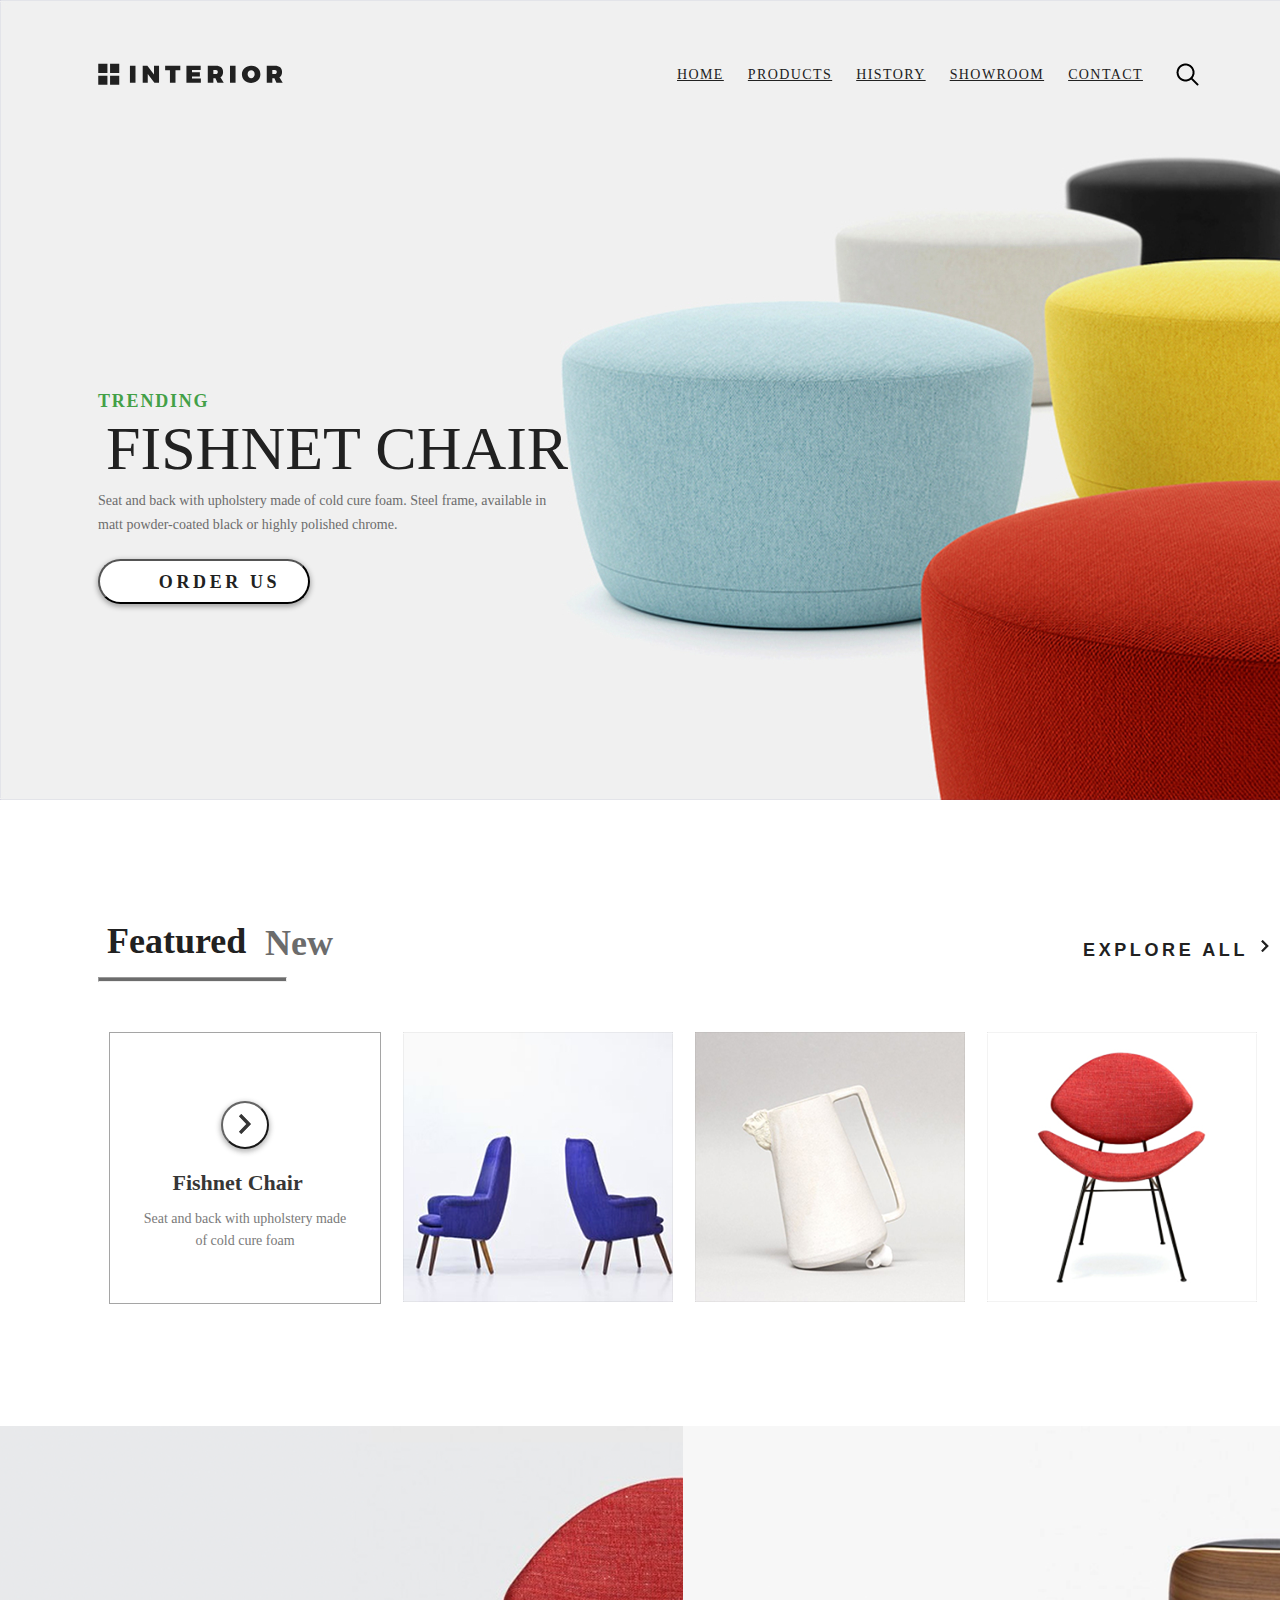
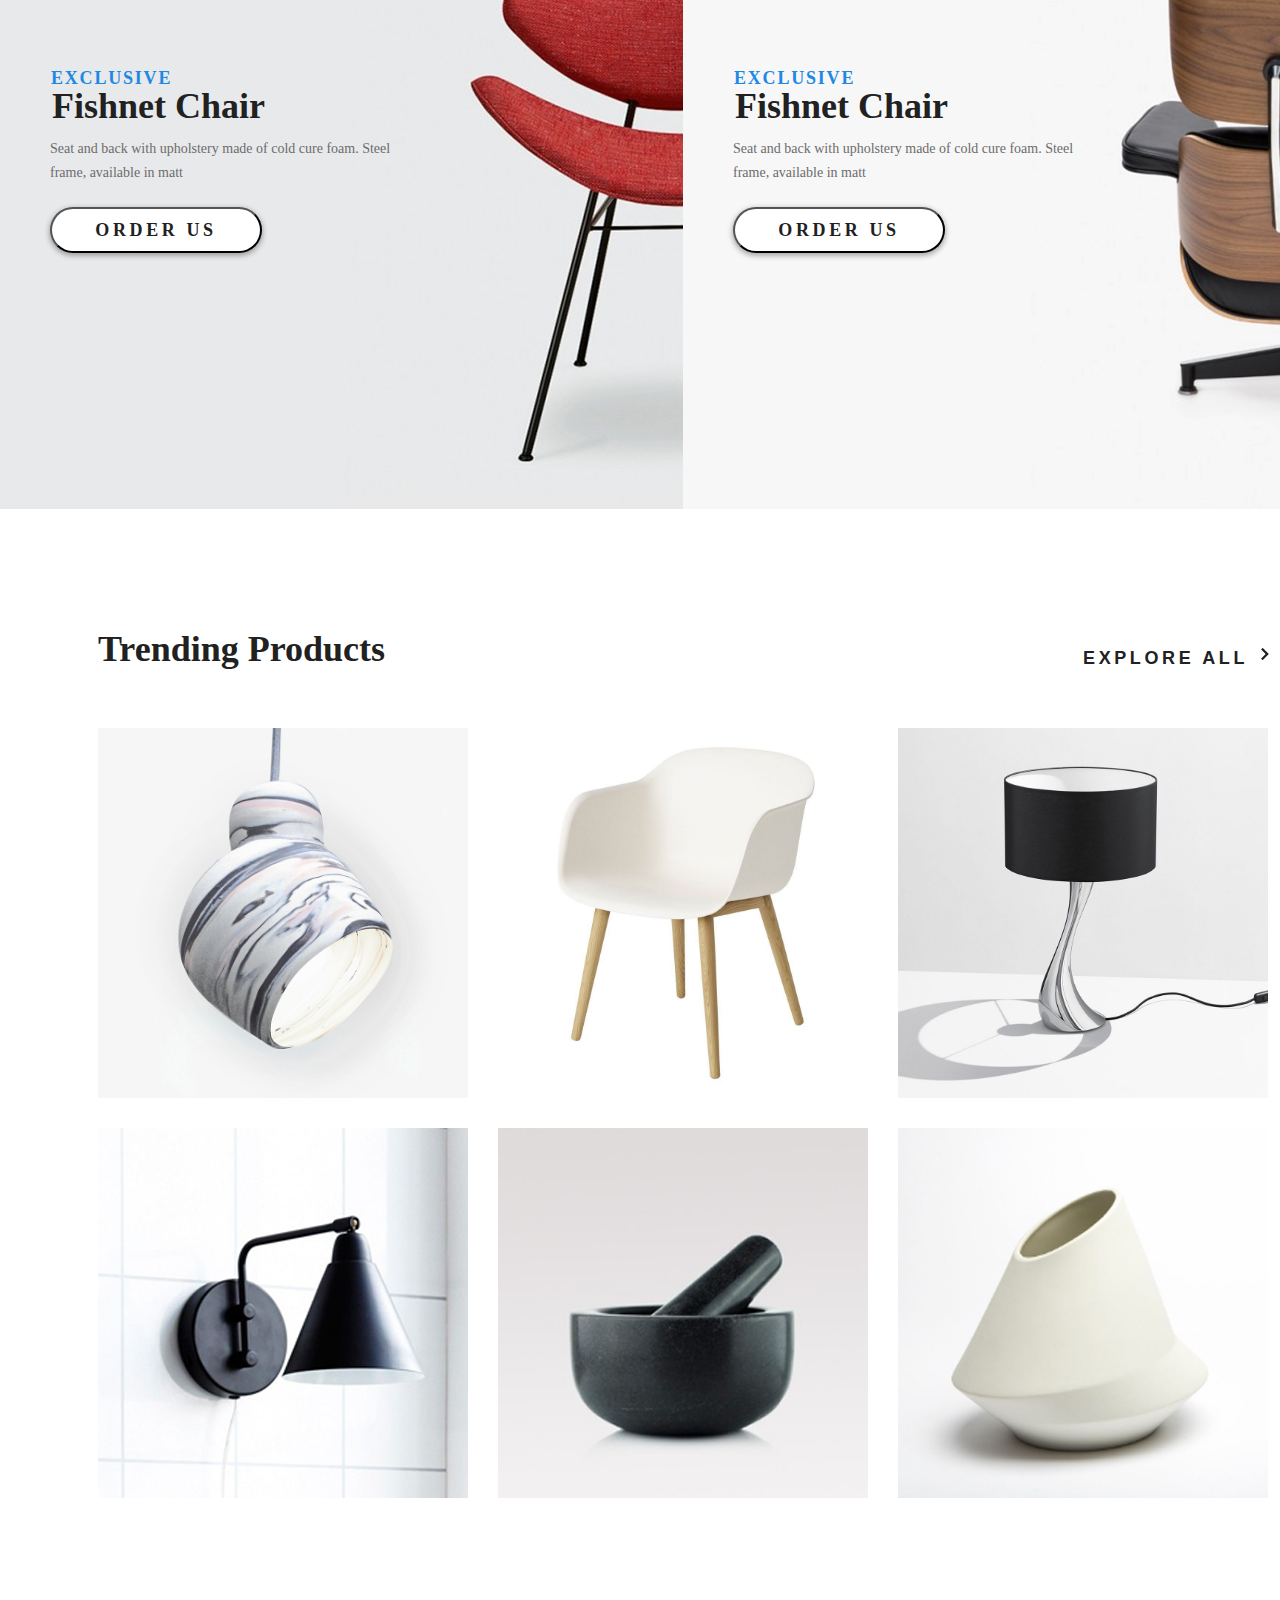
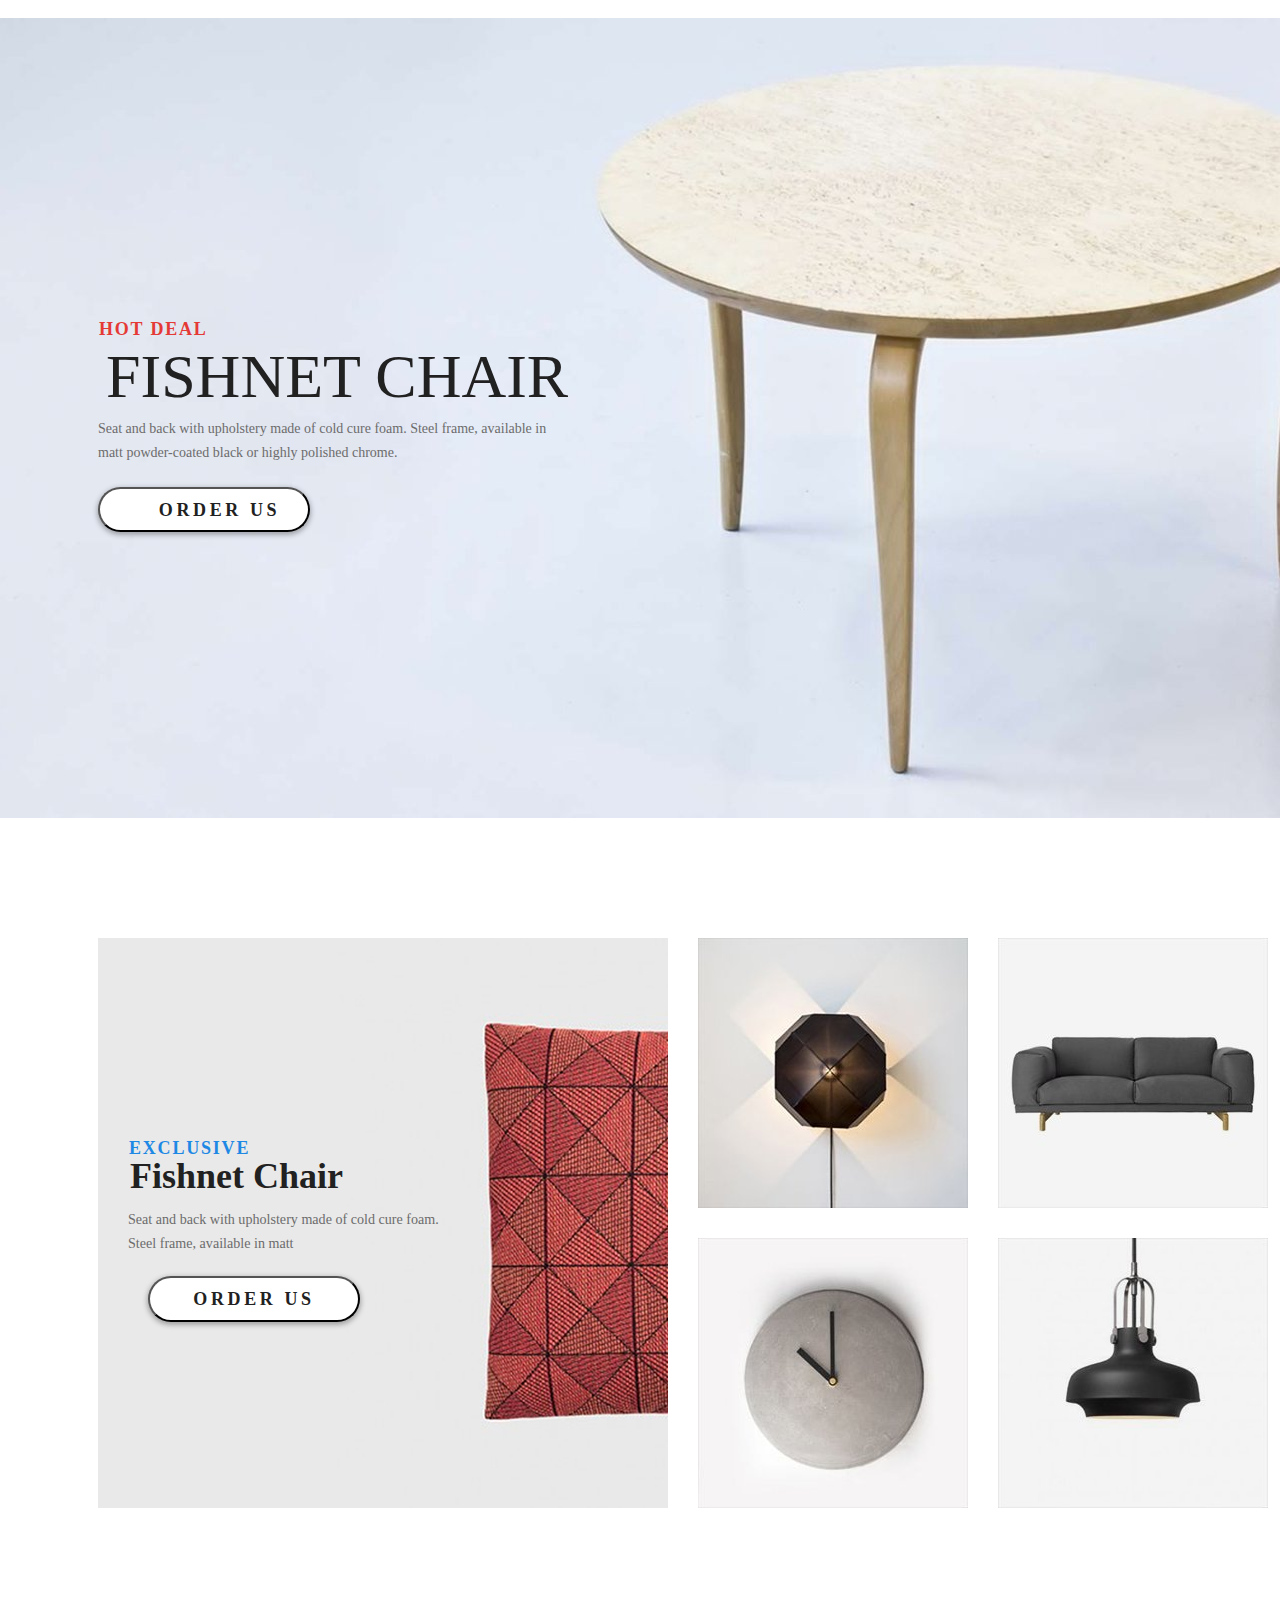
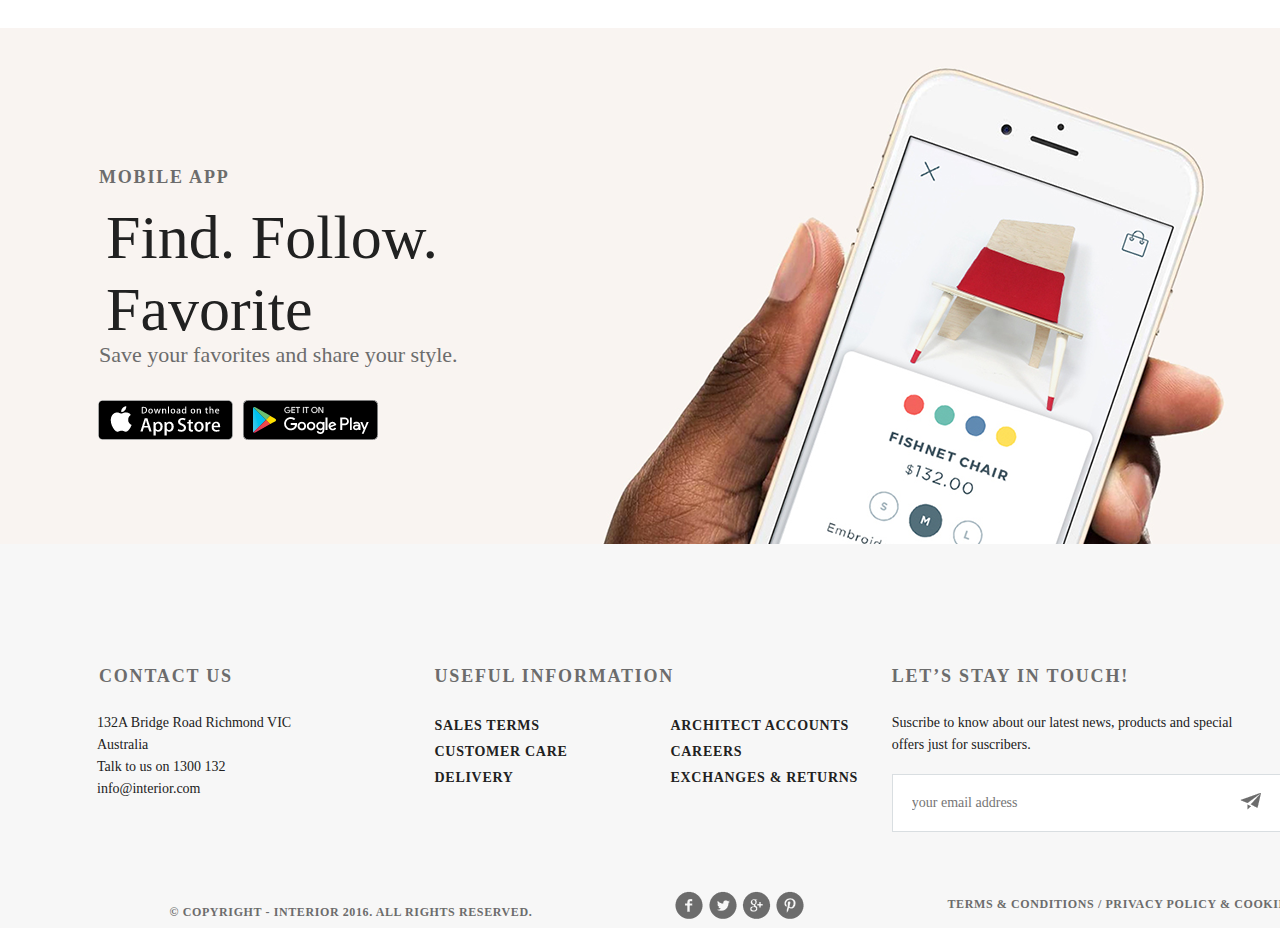
<file: index.html>
<!DOCTYPE html>
<html lang="en">
<head>
    <meta charset="UTF-8">
    <meta name="viewport" content="width=device-width, initial-scale=1.0">
    <link rel="stylesheet" href="index.css">
    <title>Internet store</title>
</head>
<body>
    <div class="contayner">
        <div class="top-top">
            <header class="header-contayner">
                <a href="#">
                    <img src="img/logo.svg" alt="logo" class="main-logo">
                </a>
                <nav class="header-nav">
                    <a class="header-link" href="index.html">HOME</a>
                    <a class="header-link" href="interior-product.html">PRODUCTS</a>
                    <a class="header-link" href="#">HISTORY</a>
                    <a class="header-link" href="#">SHOWROOM</a>
                    <a class="header-link" href="contacts.html">CONTACT</a>
                </nav>
                <div class="search-search">
                    <img class="search" src="img/search.png" alt="search">
                </div>
            </header>
            <div class="top-top-center">
                <div class="TRENDING">TRENDING</div>
                <div class="Fishnet-Chair">Fishnet Chair</div>
                <p class="text-top-top">Seat and back with upholstery made of cold cure foam.
                    Steel frame, available in matt powder-coated black or highly polished chrome.</p>
                <button class="button-top">
                    <div class="button-top-text">Order Us</div>
                </button>
            </div>
        </div>    
        <div class="big-second">
            <div class="new-headline">
                <div class="featured-new">
                    <div class="featured">Featured</div>
                    <div class="new">New</div>
                </div>
                <div class="explore-all-arrow">
                    <div class="explore-all">explore all</div>
                    <div class="arrow">
                        <a href="#">
                            <img src="img/arrow.svg" alt="arrow" class="img-arrow">
                        </a>
                    </div>
                </div>    
            </div>
            <hr class="hr-left">
            <div class="four-pictures">
                <div class="banner">
                    <div class="banner-centr">
                        <button class="circle-button">
                            <a href="#"><img src="img/batton-arrow.svg" alt="batton-arrow.svg" class="batton-arrow"></a>
                        </button>
                        <div class="fishnet-chair-banner">Fishnet Chair</div>
                        <p class="text-banner">Seat and back with upholstery made of cold cure foam</p>
                    </div>
                </div>
                <div class="two-armchairs">
                    <a href="#"><img src="img/product-2.png" alt="product-2.png"></a>
                </div>
                <div class="jug">
                    <a href="#"><img src="img/product-3.png" alt="product-3.png"></a>
                </div>
                <div class="office-chair">
                    <a href="#"><img src="img/product-4.png" alt="product-4.png"></a>
                </div>
            </div>
            <div class="two-chairs">
                <div class="left">
                    <div class="left-center">
                        <div class="exclusive">exclusive</div>
                        <div class="fishnet-chair-left">Fishnet Chair</div>
                        <p class="left-text">Seat and back with upholstery made of cold cure foam. Steel frame, available in matt</p>
                        <button class="button-left">
                            <div class="button-left-text">Order Us</div>
                        </button>
                    </div>
                </div>
                <div class="right">
                    <div class="left-center">
                        <div class="exclusive">exclusive</div>
                        <div class="fishnet-chair-left">Fishnet Chair</div>
                        <p class="left-text">Seat and back with upholstery made of cold cure foam. Steel frame, available in matt</p>
                        <button class="button-left">
                            <div class="button-left-text">Order Us</div>
                        </button>
                    </div>
                </div>
            </div>
            <div class="head-six-pictures">
                <div class="six-pictures-headline">
                    <div class="trending-products">Trending Products</div>
                    <div class="explore-all-arrow">
                        <div class="explore-all">explore all</div>
                        <div class="arrow">
                            <a href="#">
                                <img src="img/arrow.svg" alt="arrow" class="img-arrow">
                            </a>
                        </div>
                    </div>      
                </div>
            </div>
            <div class="three-pictures-top">
                <div class="product-11">
                    <a href="#"><img src="img/product-11.png" alt="product-11.png"></a>
                </div>
                <div class="product-21">
                    <a href="#"><img src="img/product-21.png" alt="product-21.png"></a>
                </div>
                <div class="product-31">
                    <a href="#"><img src="img/product-31.png" alt="product-31.png"></a>
                </div>
            </div>
            <div class="three-pictures-bottom">    
                <div class="product-41">
                    <a href="#"><img src="img/product-41.png" alt="product-41.png"></a>
                </div>
                <div class="product-5">
                    <a href="#"><img src="img/product-5.png" alt="product-5.png"></a>
                </div>
                <div class="product-6">
                    <a href="#"><img src="img/product-6.png" alt="product-6.png"></a>
                </div>
            </div>
            <div class="round-table">
                <div class="hot-deal">Hot deal</div>
                <div class="round-table-fishnet-chair">Fishnet Chair</div>
                <p class="round-table-text">Seat and back with upholstery made of cold cure foam. Steel frame, available in matt powder-coated black
                    or highly polished chrome.</p>  
                <button class="button-top">
                    <div class="button-top-text">Order Us</div>
                </button>                           
            </div>
            <div class="exclusive-big">
                <div class="exclusive-left">
                    <div class="exclusive-left-left">exclusive</div>
                    <div class="fishnet-chair-exclusive-left">Fishnet Chair</div>
                    <p class="exclusive-left-left-text">Seat and back with upholstery made of cold cure foam. Steel frame, available in matt</p>
                    <button class="button-left">
                        <div class="button-left-text">Order Us</div>
                    </button>
                </div>
                <div class="exclusive-right">
                    <div class="sconces">
                        <a href="#"><img src="img/product_2_sm_64.jpg" alt="product_2_sm_64.jpg"></a>
                    </div>
                    <div class="sofa">
                        <a href="#"><img src="img/product_3_sm_62.jpg" alt="product_3_sm_62.jpg"></a>
                    </div>
                    <div class="clock">
                        <a href="#"><img src="img/product_4_sm_60.jpg" alt="product_4_sm_60.jpg"></a>
                    </div>
                    <div class="lamp">
                        <a href="#"><img src="img/product_5_sm_58.jpg" alt="product_5_sm_58.jpg"></a>
                    </div>
                </div>
            </div>
            <div class="footer">
                <div class="mobile-app">mobile app</div>
                <div class="big-text">Find. Follow. Favorite</div>
                <div class="little-text">Save your favorites and share your style.</div>
                <div class="mobile-icon">
                    <div class="apple">
                        <img src="img/app_store_47.png" alt="app_store_47.png">
                    </div>
                    <div class="android">
                        <img src="img/google_play_46.png" alt="google_play_46.png">
                    </div>
                </div>
            </div>
            <div class="footer-bottom">
                <div class="name">
                    <div class="footer-bottom-left">
                        <div class="contact-us">Contact Us</div>
                        <div class="left-text-top">132A Bridge Road Richmond VIC</div>
                        <div class="australia">Australia</div>
                        <div class="left-text-bottom">Talk to us on 1300 132</div>
                        <div class="mail">info@interior.com</div>                           
                    </div>
                    <div class="footer-bottom-center">
                        <div class="useful-information">Useful Information</div>
                        <div class="two-blocks">
                            <div class="left-blocks">
                                <div class="sales-terms">Sales Terms</div>
                                <div class="customer-care">Customer Care</div>
                                <div class="delivery">Delivery</div>
                            </div>
                            <div class="right-blocks">
                                <div class="architect-accounts">Architect accounts</div>
                                <div class="careers">Careers</div>
                                <div class="exchanges">Exchanges & returns</div>
                            </div>
                        </div>
                    </div>
                    <div class="footer-bottom-right">
                        <div class="touch">Let’s Stay in Touch!</div>
                        <div class="right-text">Suscribe to know about our latest news, products and special offers just for suscribers.</div>
                        <div class="input-contayner">
                            <input type="email" class="user_email" placeholder="your email address">
                            <img src="img/19.png" class="mail">
                        </div>
                    </div>
                </div>    
                <div class="most">
                    <div class="most-left">© Copyright - INTERIOR 2016. All Rights Reserved.</div>
                    <div class="social-icon"><img src="img/social_links_9.png"></div>
                    <div class="most-right">Terms & Conditions / Privacy policy & Cookies</div>
                </div>
            </div>



        </div>
    </div>
</body>
</html>
</file>
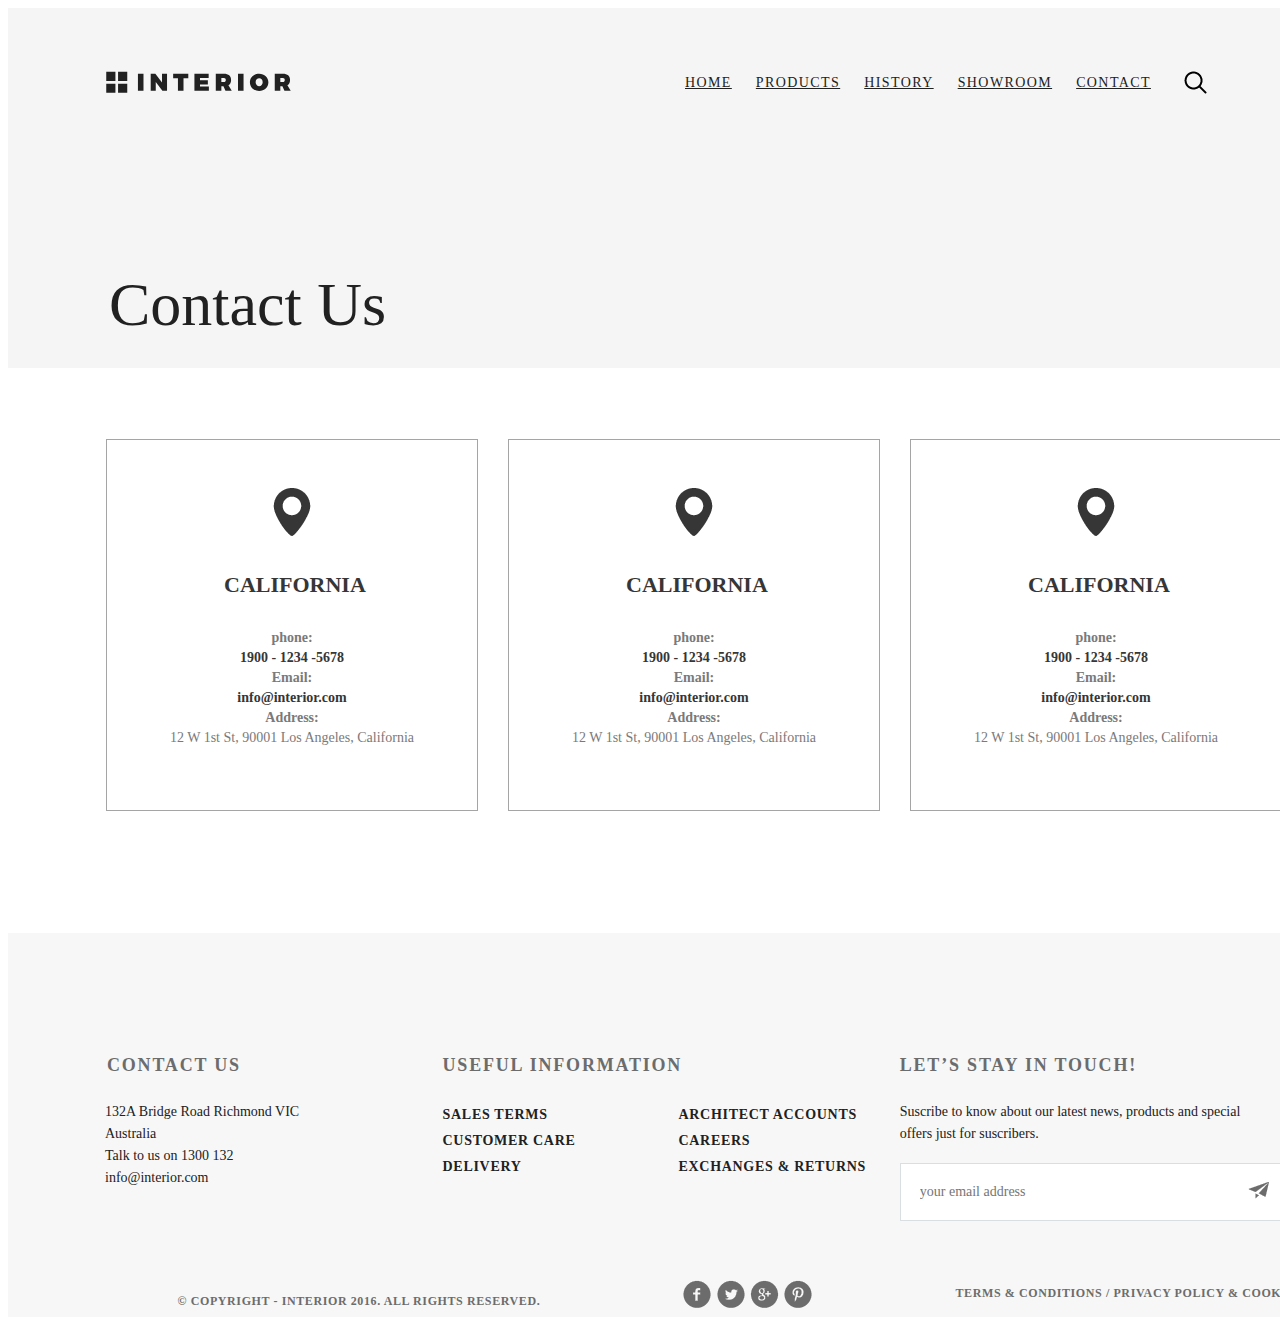
<file: contacts.html>
<!DOCTYPE html>
<html lang="en">
<head>
    <meta charset="UTF-8">
    <meta name="viewport" content="width=device-width, initial-scale=1.0">
    <link rel="stylesheet" href="contacts.css">
    <title>Contacts</title>
</head>
<body>
    <div class="top-container">
        <header class="header-contayner">
            <a href="#">
                <img src="img/logo.svg" alt="logo" class="main-logo">
            </a>
            <nav class="header-nav">
                <a class="header-link" href="index.html">HOME</a>
                <a class="header-link" href="interior-product.html">PRODUCTS</a>
                <a class="header-link" href="#">HISTORY</a>
                <a class="header-link" href="#">SHOWROOM</a>
                <a class="header-link" href="#">CONTACT</a>
            </nav>
            <div class="search-search">
                <img class="search" src="img/search.png" alt="search">
            </div>
        </header>
        <div class="bigcontact-us">Contact Us</div>
    </div>
    <div class="center"> 
        <div class="california-left">
            <div class="symbol">
                <img src="img/__32.png" alt="img/__32.pn">
            </div>
            <h4 class="california">california</h4>
            <div class="contacts">
                <div class="phone">phone:</div>
                <div class="number">1900 - 1234 -5678</div>
                <div class="email">Email:</div>
                <div class="email-text">info@interior.com</div>
                <div class="address">Address:</div>
                <div class="address-text">12 W 1st St, 90001 Los Angeles, California</div>
            </div>
        </div>
        <div class="california-center">
            <div class="symbol">
                <img src="img/__32.png" alt="img/__32.pn">
            </div>
            <h4 class="california">california</h4>
            <div class="contacts">
                <div class="phone">phone:</div>
                <div class="number">1900 - 1234 -5678</div>
                <div class="email">Email:</div>
                <div class="email-text">info@interior.com</div>
                <div class="address">Address:</div>
                <div class="address-text">12 W 1st St, 90001 Los Angeles, California</div>
            </div>
        </div>
        <div class="california-right">
            <div class="symbol">
                <img src="img/__32.png" alt="img/__32.pn">
            </div>
            <h4 class="california">california</h4>
            <div class="contacts">
                <div class="phone">phone:</div>
                <div class="number">1900 - 1234 -5678</div>
                <div class="email">Email:</div>
                <div class="email-text">info@interior.com</div>
                <div class="address">Address:</div>
                <div class="address-text">12 W 1st St, 90001 Los Angeles, California</div>
            </div>
        </div>
    </div>
    <div class="footer-bottom">
        <div class="name">
            <div class="footer-bottom-left">
                <div class="contact-us">Contact Us</div>
                <div class="left-text-top">132A Bridge Road Richmond VIC</div>
                <div class="australia">Australia</div>
                <div class="left-text-bottom">Talk to us on 1300 132</div>
                <div class="mail">info@interior.com</div>                           
            </div>
            <div class="footer-bottom-center">
                <div class="useful-information">Useful Information</div>
                <div class="two-blocks">
                    <div class="left-blocks">
                        <div class="sales-terms">Sales Terms</div>
                        <div class="customer-care">Customer Care</div>
                        <div class="delivery">Delivery</div>
                    </div>
                    <div class="right-blocks">
                        <div class="architect-accounts">Architect accounts</div>
                        <div class="careers">Careers</div>
                        <div class="exchanges">Exchanges & returns</div>
                    </div>
                </div>
            </div>
            <div class="footer-bottom-right">
                <div class="touch">Let’s Stay in Touch!</div>
                <div class="right-text">Suscribe to know about our latest news, products and special offers just for suscribers.</div>
                <div class="input-contayner">
                    <input type="email" class="user_email" placeholder="your email address">
                    <img src="img/19.png" class="mail">
                </div>
            </div>
        </div>    
        <div class="most">
            <div class="most-left">© Copyright - INTERIOR 2016. All Rights Reserved.</div>
            <div class="social-icon"><img src="img/social_links_9.png"></div>
            <div class="most-right">Terms & Conditions / Privacy policy & Cookies</div>
        </div>
    </div>
</body>
</html>
</file>
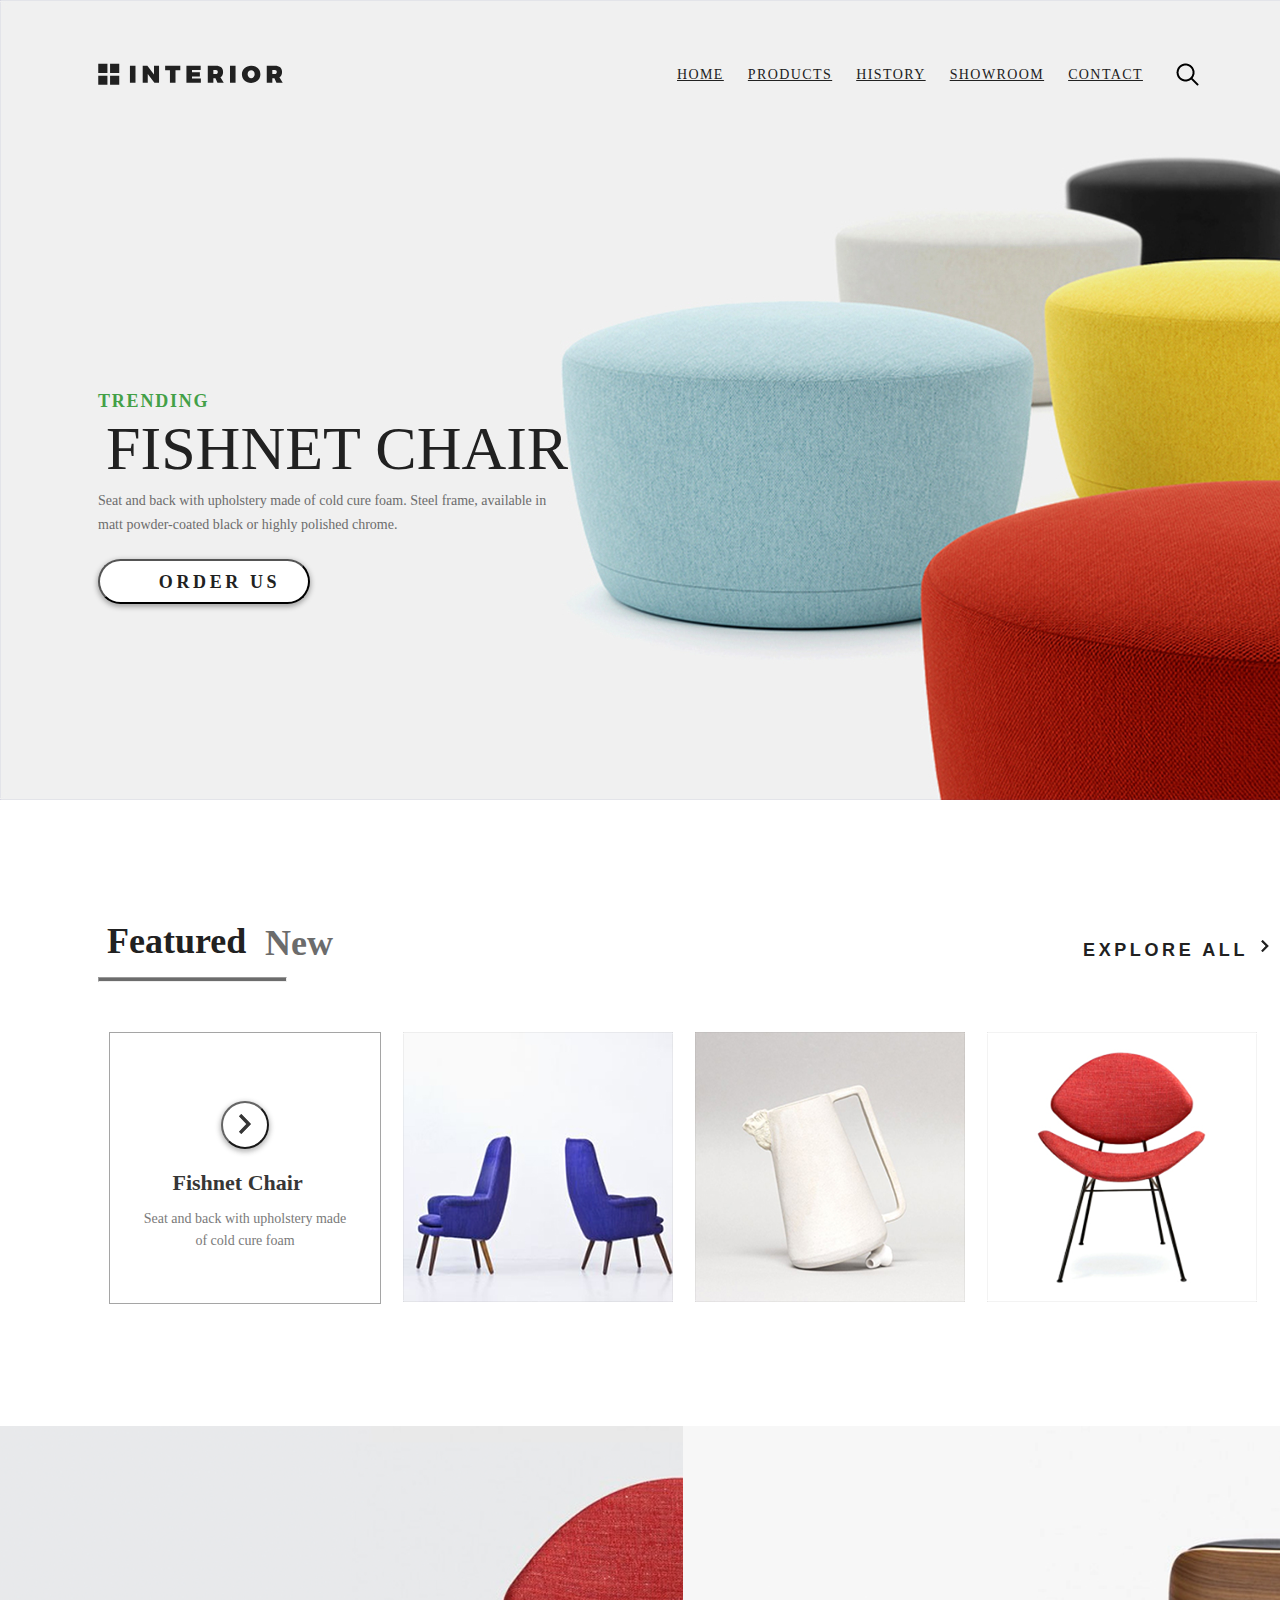
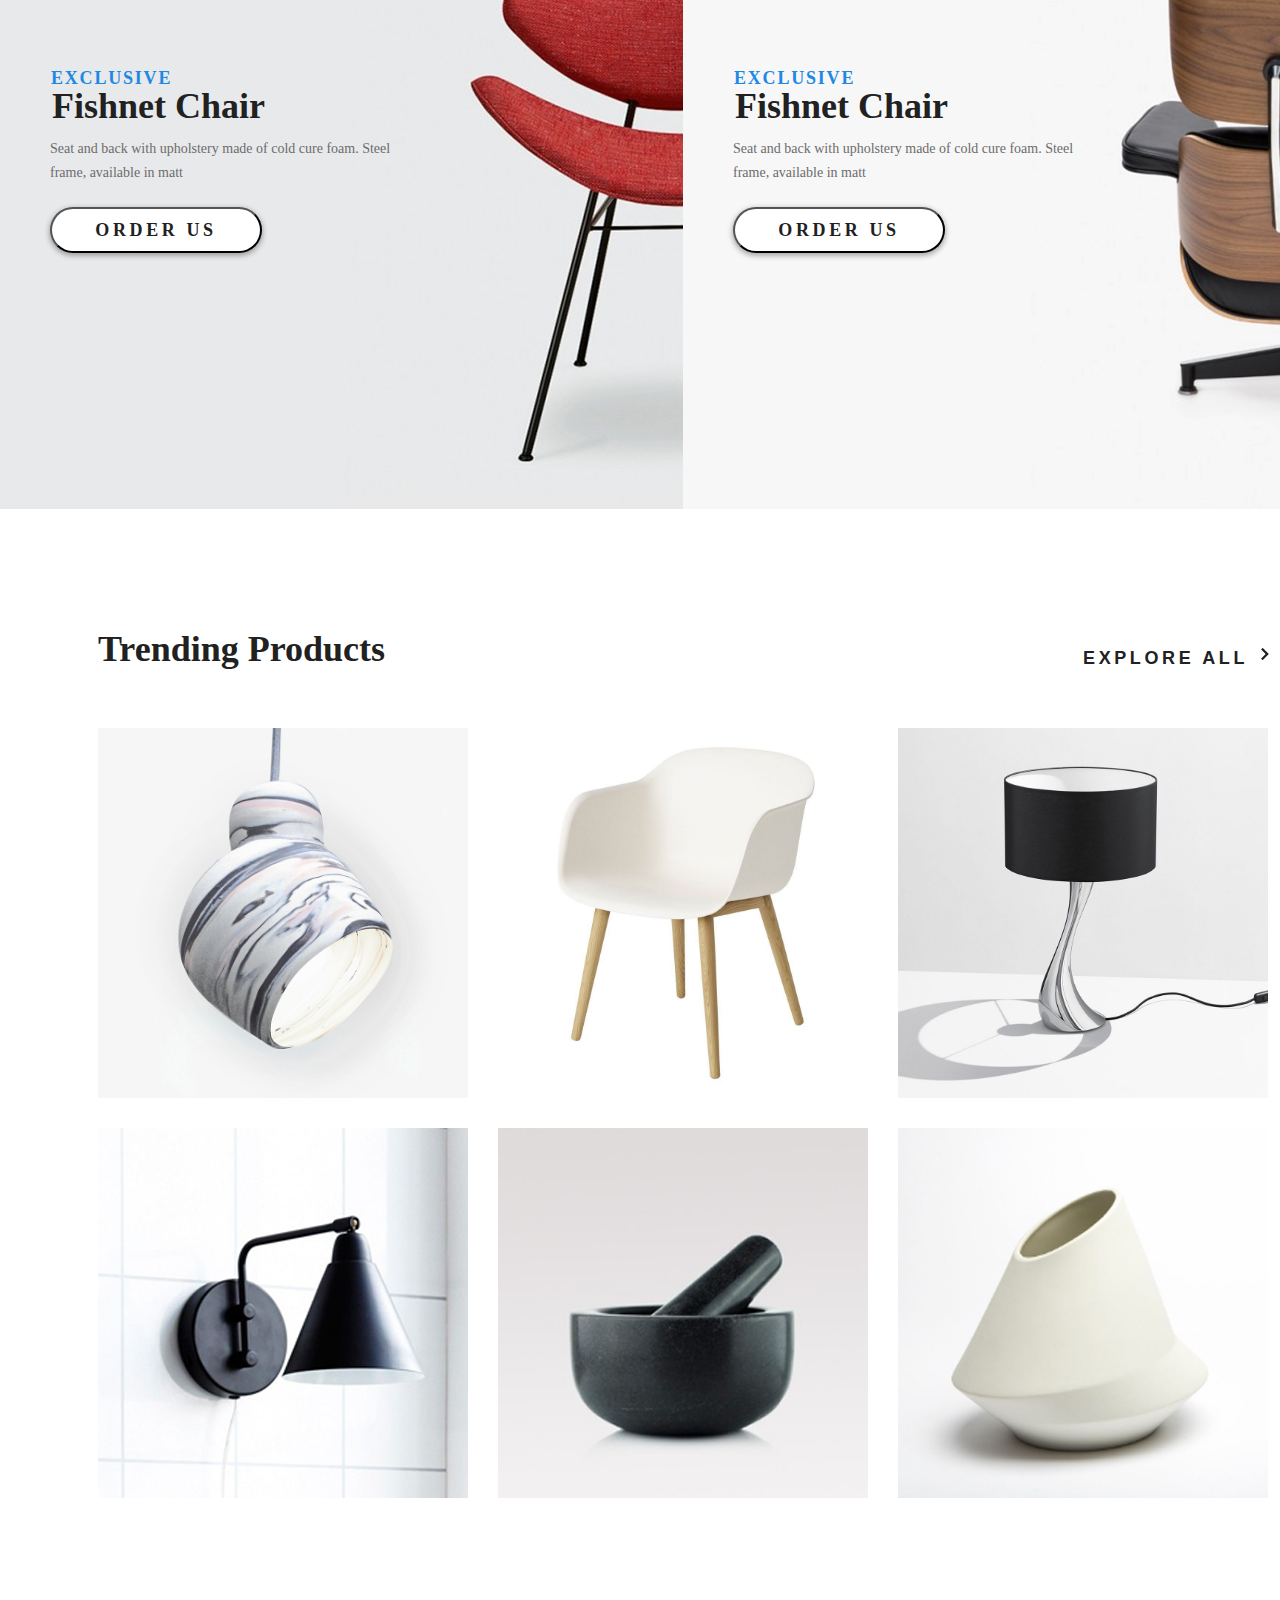
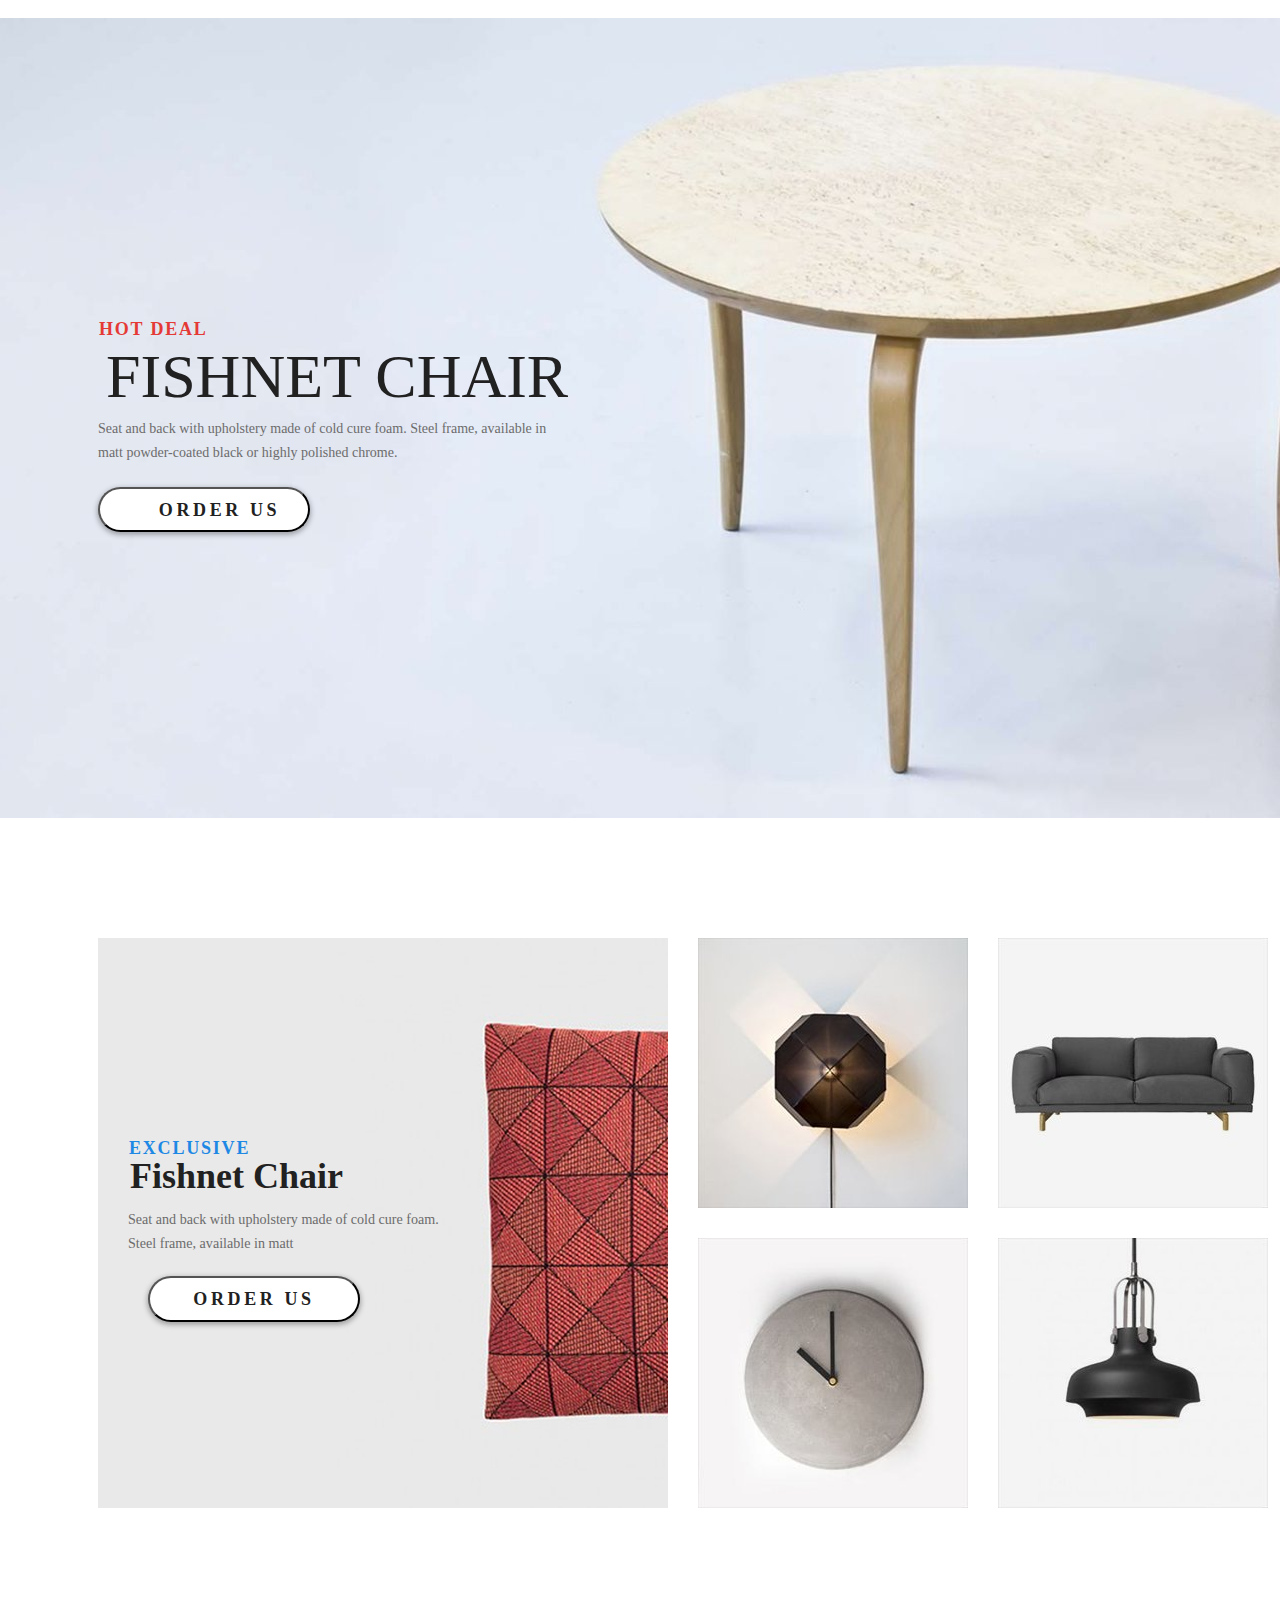
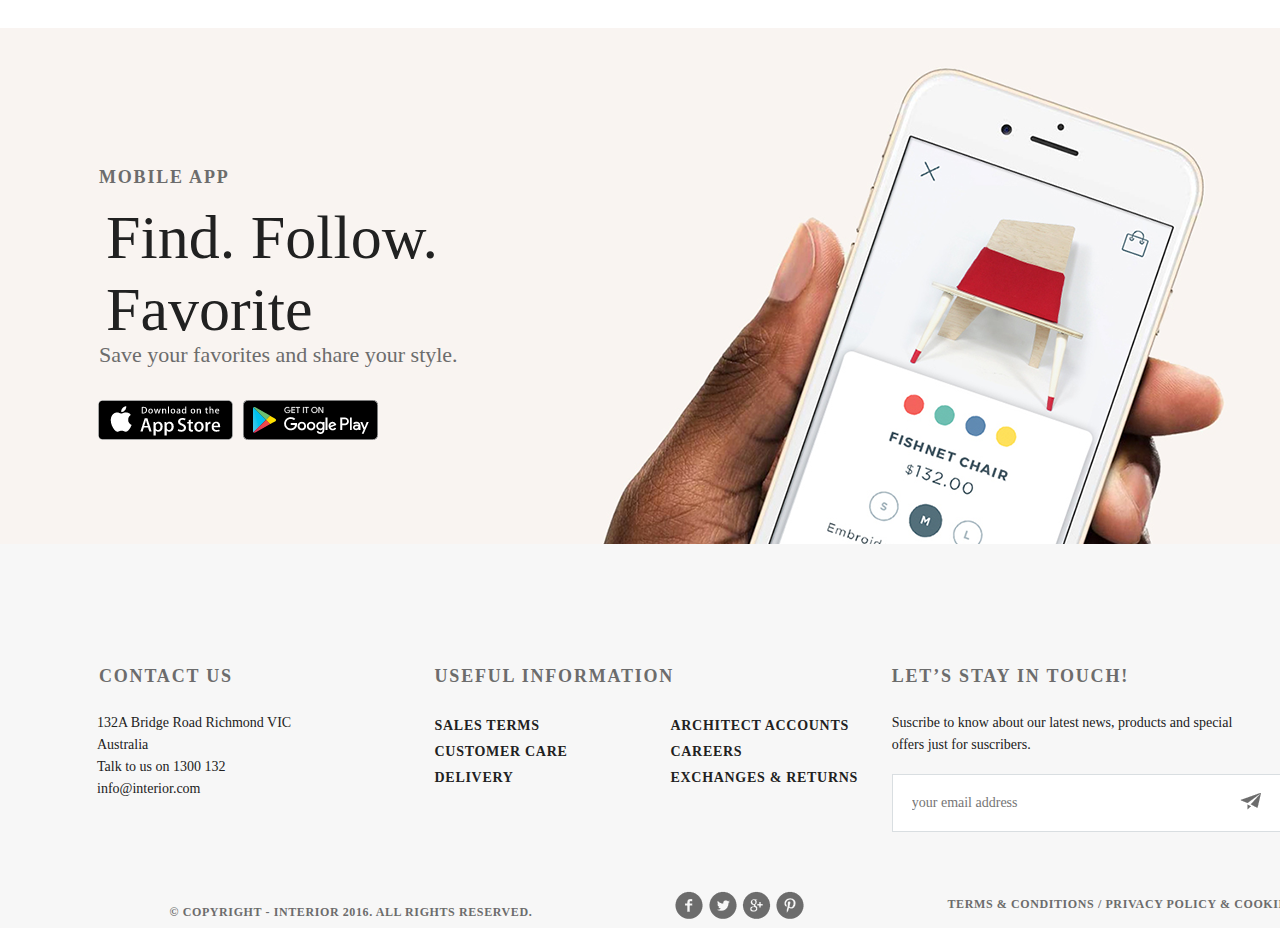
<file: index1.html>
<!DOCTYPE html>
<html lang="en">
<head>
    <meta charset="UTF-8">
    <meta name="viewport" content="width=device-width, initial-scale=1.0">
    <link rel="stylesheet" href="index.css">
    <title>Internet store</title>
</head>
<body>
    <div class="contayner">
        <div class="top-top">
            <header class="header-contayner">
                <a href="#">
                    <img src="img/logo.svg" alt="logo" class="main-logo">
                </a>
                <nav class="header-nav">
                    <a class="header-link" href="index1.html">HOME</a>
                    <a class="header-link" href="interior-product.html">PRODUCTS</a>
                    <a class="header-link" href="#">HISTORY</a>
                    <a class="header-link" href="#">SHOWROOM</a>
                    <a class="header-link" href="contacts.html">CONTACT</a>
                </nav>
                <div class="search-search">
                    <img class="search" src="img/search.png" alt="search">
                </div>
            </header>
            <div class="top-top-center">
                <div class="TRENDING">TRENDING</div>
                <div class="Fishnet-Chair">Fishnet Chair</div>
                <p class="text-top-top">Seat and back with upholstery made of cold cure foam.
                    Steel frame, available in matt powder-coated black or highly polished chrome.</p>
                <button class="button-top">
                    <div class="button-top-text">Order Us</div>
                </button>
            </div>
        </div>    
        <div class="big-second">
            <div class="new-headline">
                <div class="featured-new">
                    <div class="featured">Featured</div>
                    <div class="new">New</div>
                </div>
                <div class="explore-all-arrow">
                    <div class="explore-all">explore all</div>
                    <div class="arrow">
                        <a href="#">
                            <img src="img/arrow.svg" alt="arrow" class="img-arrow">
                        </a>
                    </div>
                </div>    
            </div>
            <hr class="hr-left">
            <div class="four-pictures">
                <div class="banner">
                    <div class="banner-centr">
                        <button class="circle-button">
                            <a href="#"><img src="img/batton-arrow.svg" alt="batton-arrow.svg" class="batton-arrow"></a>
                        </button>
                        <div class="fishnet-chair-banner">Fishnet Chair</div>
                        <p class="text-banner">Seat and back with upholstery made of cold cure foam</p>
                    </div>
                </div>
                <div class="two-armchairs">
                    <a href="#"><img src="img/product-2.png" alt="product-2.png"></a>
                </div>
                <div class="jug">
                    <a href="#"><img src="img/product-3.png" alt="product-3.png"></a>
                </div>
                <div class="office-chair">
                    <a href="#"><img src="img/product-4.png" alt="product-4.png"></a>
                </div>
            </div>
            <div class="two-chairs">
                <div class="left">
                    <div class="left-center">
                        <div class="exclusive">exclusive</div>
                        <div class="fishnet-chair-left">Fishnet Chair</div>
                        <p class="left-text">Seat and back with upholstery made of cold cure foam. Steel frame, available in matt</p>
                        <button class="button-left">
                            <div class="button-left-text">Order Us</div>
                        </button>
                    </div>
                </div>
                <div class="right">
                    <div class="left-center">
                        <div class="exclusive">exclusive</div>
                        <div class="fishnet-chair-left">Fishnet Chair</div>
                        <p class="left-text">Seat and back with upholstery made of cold cure foam. Steel frame, available in matt</p>
                        <button class="button-left">
                            <div class="button-left-text">Order Us</div>
                        </button>
                    </div>
                </div>
            </div>
            <div class="head-six-pictures">
                <div class="six-pictures-headline">
                    <div class="trending-products">Trending Products</div>
                    <div class="explore-all-arrow">
                        <div class="explore-all">explore all</div>
                        <div class="arrow">
                            <a href="#">
                                <img src="img/arrow.svg" alt="arrow" class="img-arrow">
                            </a>
                        </div>
                    </div>      
                </div>
            </div>
            <div class="three-pictures-top">
                <div class="product-11">
                    <a href="#"><img src="img/product-11.png" alt="product-11.png"></a>
                </div>
                <div class="product-21">
                    <a href="#"><img src="img/product-21.png" alt="product-21.png"></a>
                </div>
                <div class="product-31">
                    <a href="#"><img src="img/product-31.png" alt="product-31.png"></a>
                </div>
            </div>
            <div class="three-pictures-bottom">    
                <div class="product-41">
                    <a href="#"><img src="img/product-41.png" alt="product-41.png"></a>
                </div>
                <div class="product-5">
                    <a href="#"><img src="img/product-5.png" alt="product-5.png"></a>
                </div>
                <div class="product-6">
                    <a href="#"><img src="img/product-6.png" alt="product-6.png"></a>
                </div>
            </div>
            <div class="round-table">
                <div class="hot-deal">Hot deal</div>
                <div class="round-table-fishnet-chair">Fishnet Chair</div>
                <p class="round-table-text">Seat and back with upholstery made of cold cure foam. Steel frame, available in matt powder-coated black
                    or highly polished chrome.</p>  
                <button class="button-top">
                    <div class="button-top-text">Order Us</div>
                </button>                           
            </div>
            <div class="exclusive-big">
                <div class="exclusive-left">
                    <div class="exclusive-left-left">exclusive</div>
                    <div class="fishnet-chair-exclusive-left">Fishnet Chair</div>
                    <p class="exclusive-left-left-text">Seat and back with upholstery made of cold cure foam. Steel frame, available in matt</p>
                    <button class="button-left">
                        <div class="button-left-text">Order Us</div>
                    </button>
                </div>
                <div class="exclusive-right">
                    <div class="sconces">
                        <a href="#"><img src="img/product_2_sm_64.jpg" alt="product_2_sm_64.jpg"></a>
                    </div>
                    <div class="sofa">
                        <a href="#"><img src="img/product_3_sm_62.jpg" alt="product_3_sm_62.jpg"></a>
                    </div>
                    <div class="clock">
                        <a href="#"><img src="img/product_4_sm_60.jpg" alt="product_4_sm_60.jpg"></a>
                    </div>
                    <div class="lamp">
                        <a href="#"><img src="img/product_5_sm_58.jpg" alt="product_5_sm_58.jpg"></a>
                    </div>
                </div>
            </div>
            <div class="footer">
                <div class="mobile-app">mobile app</div>
                <div class="big-text">Find. Follow. Favorite</div>
                <div class="little-text">Save your favorites and share your style.</div>
                <div class="mobile-icon">
                    <div class="apple">
                        <img src="img/app_store_47.png" alt="app_store_47.png">
                    </div>
                    <div class="android">
                        <img src="img/google_play_46.png" alt="google_play_46.png">
                    </div>
                </div>
            </div>
            <div class="footer-bottom">
                <div class="name">
                    <div class="footer-bottom-left">
                        <div class="contact-us">Contact Us</div>
                        <div class="left-text-top">132A Bridge Road Richmond VIC</div>
                        <div class="australia">Australia</div>
                        <div class="left-text-bottom">Talk to us on 1300 132</div>
                        <div class="mail">info@interior.com</div>                           
                    </div>
                    <div class="footer-bottom-center">
                        <div class="useful-information">Useful Information</div>
                        <div class="two-blocks">
                            <div class="left-blocks">
                                <div class="sales-terms">Sales Terms</div>
                                <div class="customer-care">Customer Care</div>
                                <div class="delivery">Delivery</div>
                            </div>
                            <div class="right-blocks">
                                <div class="architect-accounts">Architect accounts</div>
                                <div class="careers">Careers</div>
                                <div class="exchanges">Exchanges & returns</div>
                            </div>
                        </div>
                    </div>
                    <div class="footer-bottom-right">
                        <div class="touch">Let’s Stay in Touch!</div>
                        <div class="right-text">Suscribe to know about our latest news, products and special offers just for suscribers.</div>
                        <div class="input-contayner">
                            <input type="email" class="user_email" placeholder="your email address">
                            <img src="img/19.png" class="mail">
                        </div>
                    </div>
                </div>    
                <div class="most">
                    <div class="most-left">© Copyright - INTERIOR 2016. All Rights Reserved.</div>
                    <div class="social-icon"><img src="img/social_links_9.png"></div>
                    <div class="most-right">Terms & Conditions / Privacy policy & Cookies</div>
                </div>
            </div>



        </div>
    </div>
</body>
</html>
</file>
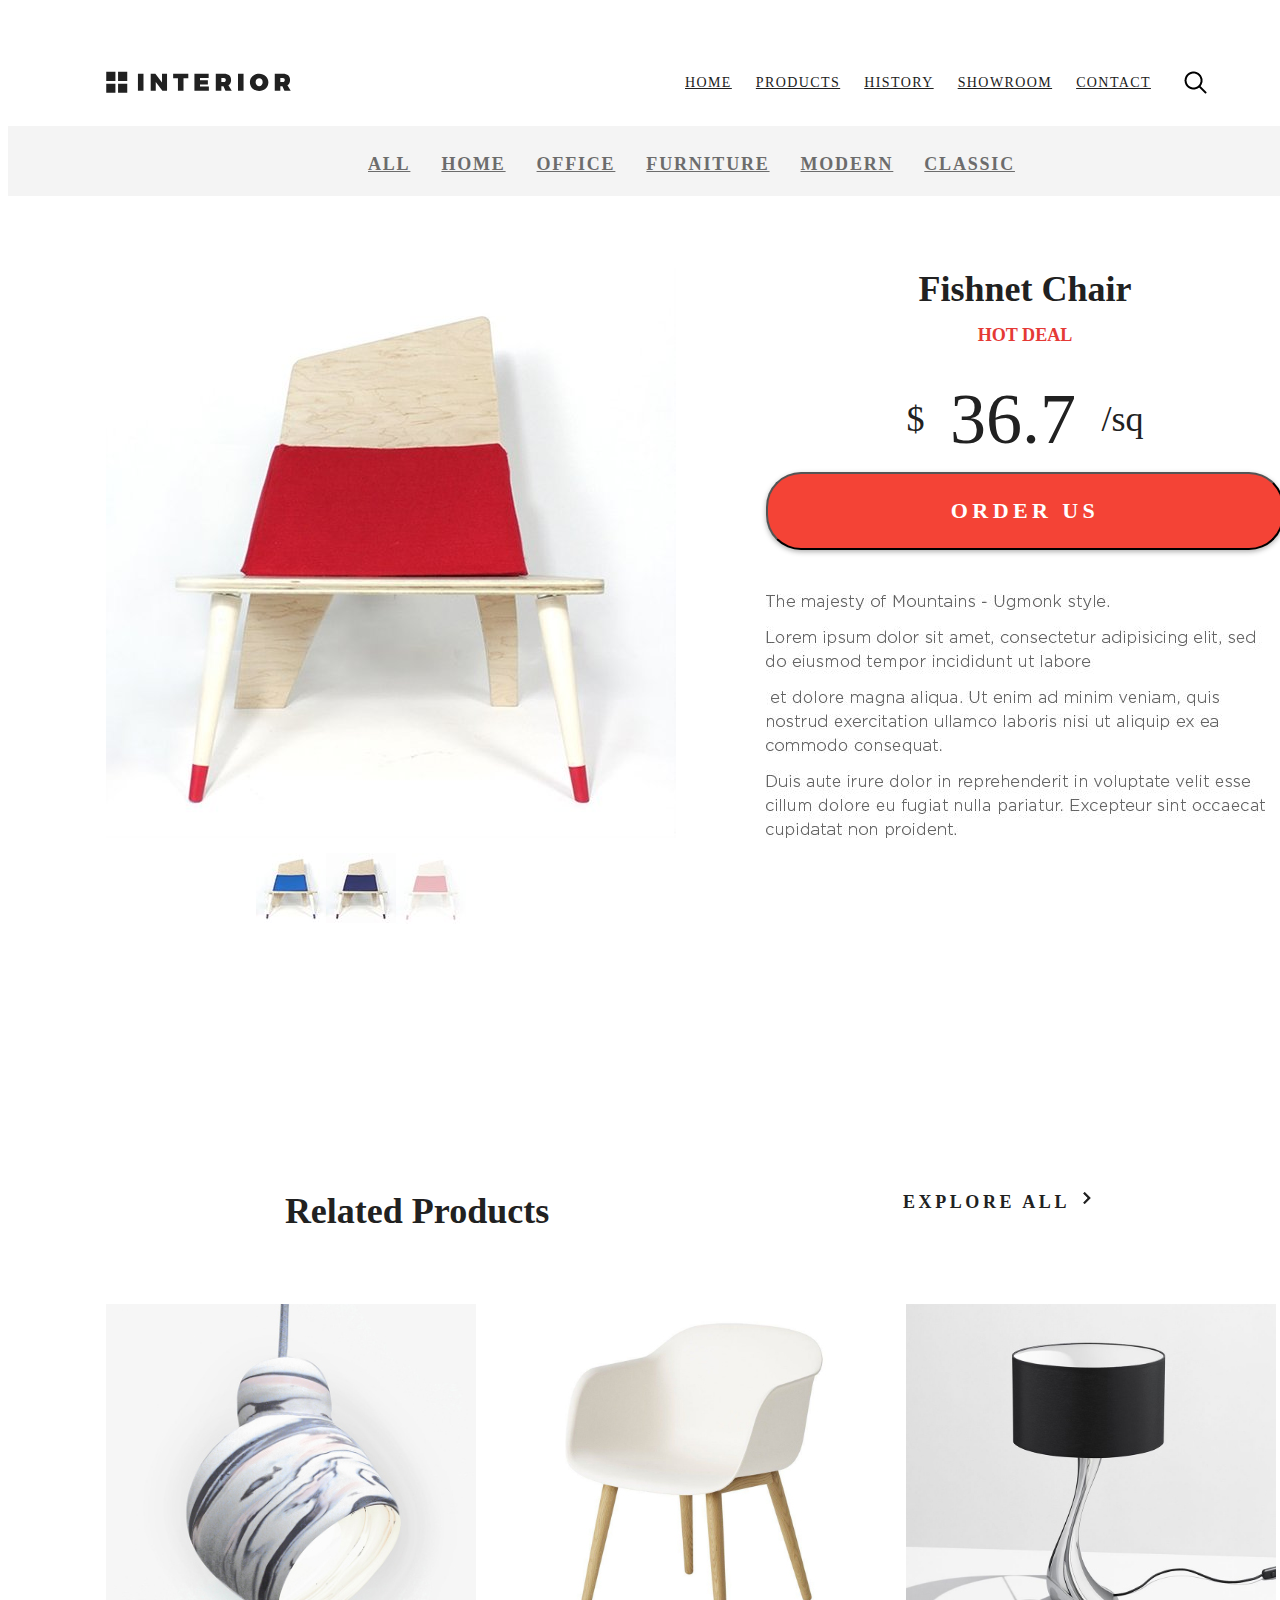
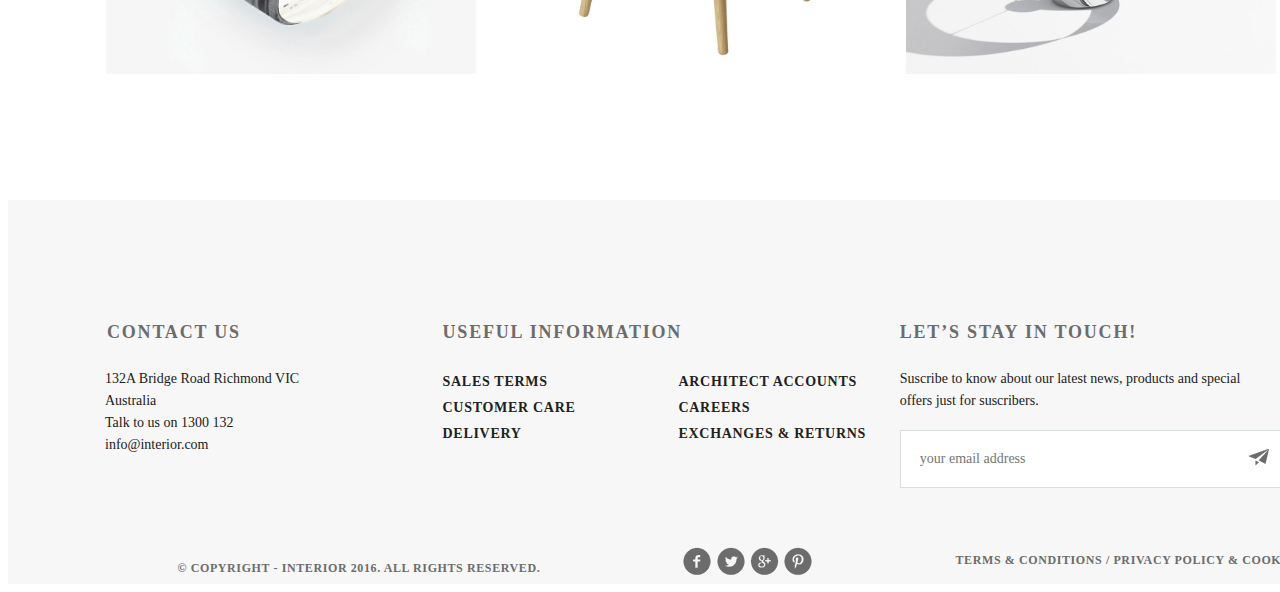
<file: interior-product-details.html>
<!DOCTYPE html>
<html lang="en">
<head>
    <meta charset="UTF-8">
    <meta name="viewport" content="width=device-width, initial-scale=1.0">
    <link rel="stylesheet" href="interior-product-details.css">
    <title>Interior-product-details</title>
</head>
<body>
    <div class="contayner">
        <header class="header-contayner">
            <a href="#">
                <img src="img/logo.svg" alt="logo" class="main-logo">
            </a>
            <nav class="header-nav">
                <a class="header-link" href="index.html">HOME</a>
                <a class="header-link" href="interior-product.html">PRODUCTS</a>
                <a class="header-link" href="#">HISTORY</a>
                <a class="header-link" href="#">SHOWROOM</a>
                <a class="header-link" href="contacts.html">CONTACT</a>
            </nav>
            <div class="search-search">
                <img class="search" src="img/search.png" alt="search">
            </div>
        </header>
        <div class="main-range">
            <nav class="range-nav">
                <a class="range-link" href="#">ALL</a>
                <a class="range-link" href="#">HOME</a>
                <a class="range-link" href="#">OFFICE</a>
                <a class="range-link" href="#">FURNITURE</a>
                <a class="range-link" href="#">MODERN</a>
                <a class="range-link" href="#">CLASSIC</a>
            </nav>
        </div>
        <div class="center-contayner">
            <div class="stool">
                <img src="img/slider1_43.jpg" alt="slider1_43.jpg" class="stool-images">
            </div>
            <div class="right-block">
                <div class="fishnet-chair">Fishnet Chair</div>
                <div class="hot-deal">Hot Deal</div>
                <div class="price">
                    <div class="usd">$</div>
                    <div class="cost">36.7</div>
                    <div class="sq">/sq</div>
                </div>
                <button class="button">
                    <div class="button-text">Order Us</div>
                </button>
                <div class="button-bottom-text">
                    <img src="img/text.jpg" alt="text.jpg" class="images-text">
                </div>
            </div>
        </div>
        <div class="three-chairs">
            <div class="left-chairs">
                <img src="img/controll_55.jpg" alt="controll_55.jpg">
            </div>
            <div class="center-chairs">
                <img src="img/controll11_51.jpg" alt="controll11_51.jpg">
            </div>
            <div class="right-chairs">
                <img src="img/controll2_47.jpg" alt="controll2_47.jpg">
            </div>
        </div>
        <div class="product-titles">
            <div class="related-products">Related Products</div>
            <div class="explore-all-arrow">
                <div class="explore-all">explore all</div>
                <div class="arrow">
                    <a href="#">
                        <img src="img/arrow.svg" alt="arrow" class="img-arrow">
                    </a>
                </div>
            </div>    
        </div>
        <div class="three-pictures">
            <div class="product-11">
                <a href="#"><img src="img/product-11.png" alt="product-11.png"></a>
            </div>
            <div class="product-21">
                <a href="#"><img src="img/product-21.png" alt="product-21.png"></a>
            </div>
            <div class="product-31">
                <a href="#"><img src="img/product-31.png" alt="product-31.png"></a>
            </div>
        </div>
        <div class="footer-bottom">
            <div class="name">
                <div class="footer-bottom-left">
                    <div class="contact-us">Contact Us</div>
                    <div class="left-text-top">132A Bridge Road Richmond VIC</div>
                    <div class="australia">Australia</div>
                    <div class="left-text-bottom">Talk to us on 1300 132</div>
                    <div class="mail">info@interior.com</div>                           
                </div>
                <div class="footer-bottom-center">
                    <div class="useful-information">Useful Information</div>
                    <div class="two-blocks">
                        <div class="left-blocks">
                            <div class="sales-terms">Sales Terms</div>
                            <div class="customer-care">Customer Care</div>
                            <div class="delivery">Delivery</div>
                        </div>
                        <div class="right-blocks">
                            <div class="architect-accounts">Architect accounts</div>
                            <div class="careers">Careers</div>
                            <div class="exchanges">Exchanges & returns</div>
                        </div>
                    </div>
                </div>
                <div class="footer-bottom-right">
                    <div class="touch">Let’s Stay in Touch!</div>
                    <div class="right-text">Suscribe to know about our latest news, products and special offers just for suscribers.</div>
                    <div class="input-contayner">
                        <input type="email" class="user_email" placeholder="your email address">
                        <img src="img/19.png" class="mail">
                    </div>
                </div>
            </div>    
            <div class="most">
                <div class="most-left">© Copyright - INTERIOR 2016. All Rights Reserved.</div>
                <div class="social-icon"><img src="img/social_links_9.png"></div>
                <div class="most-right">Terms & Conditions / Privacy policy & Cookies</div>
            </div>
        </div>
    </div>
</body>
</html>
</file>
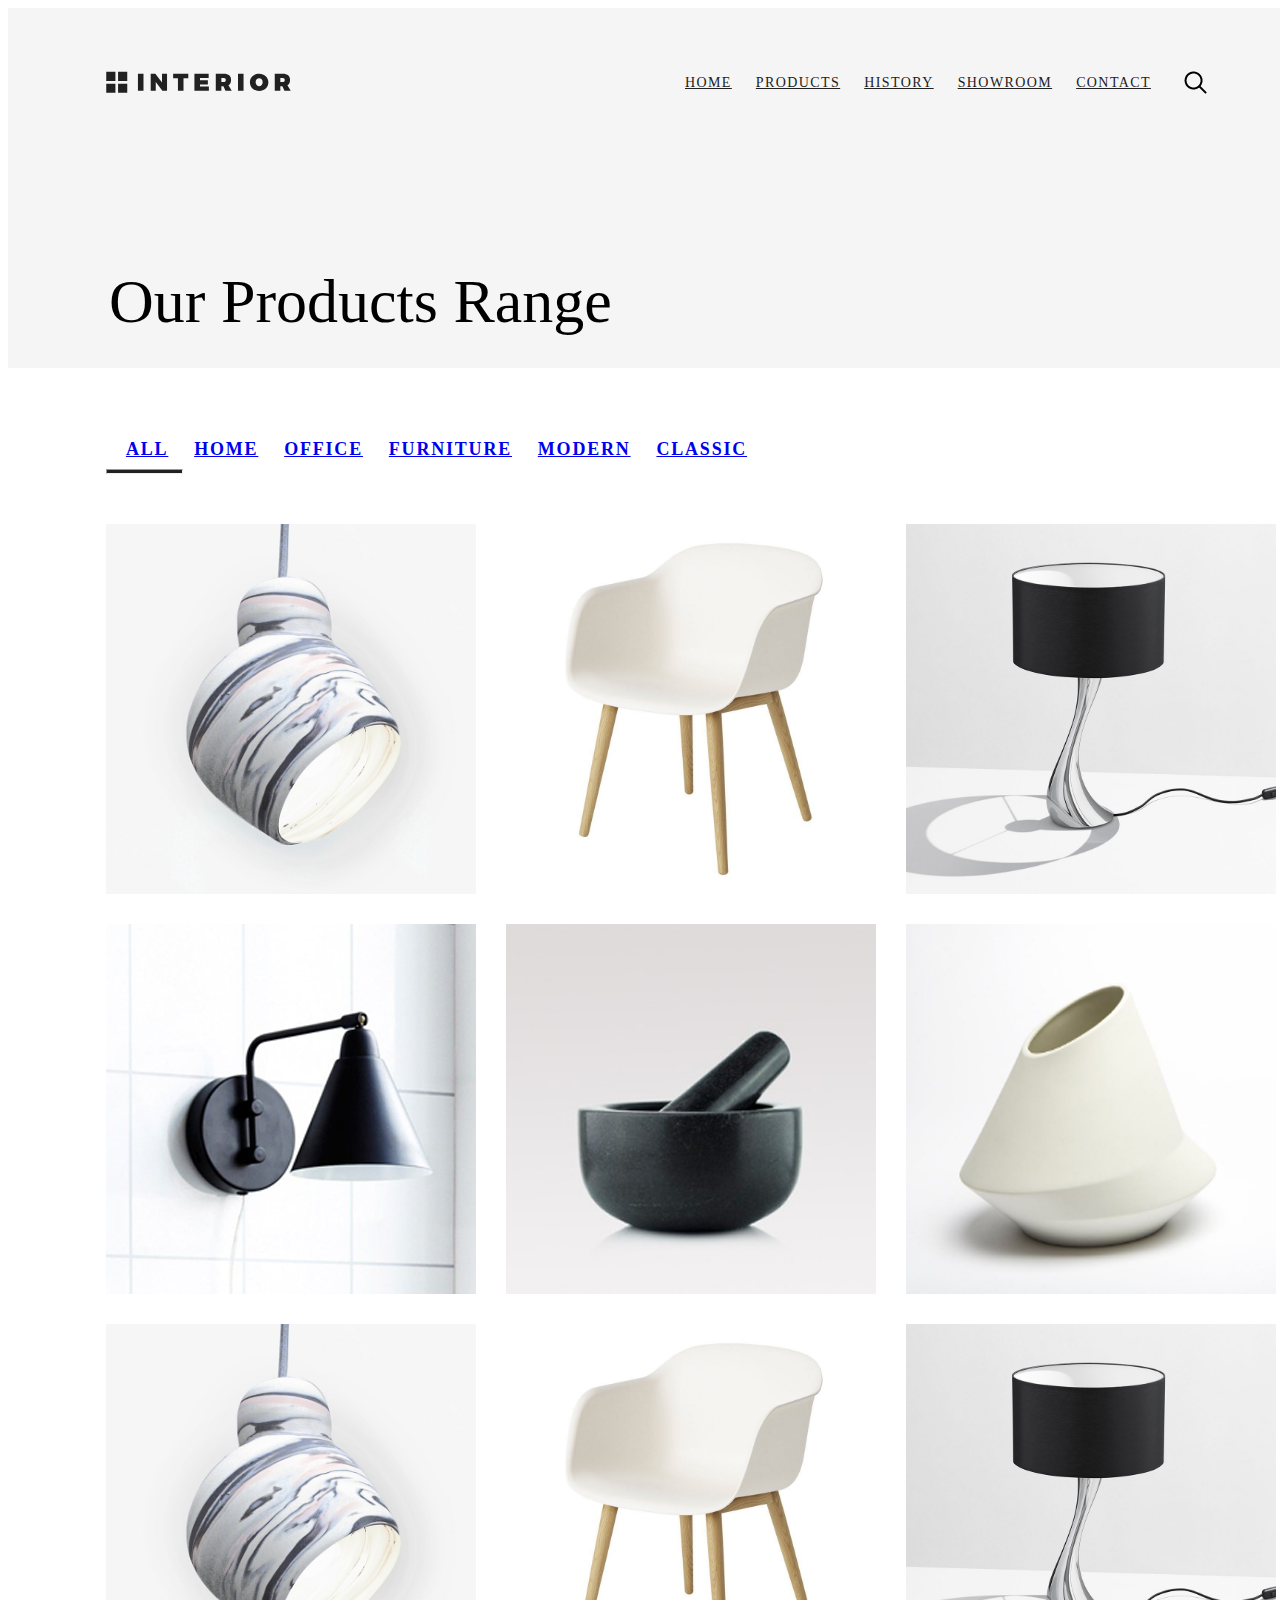
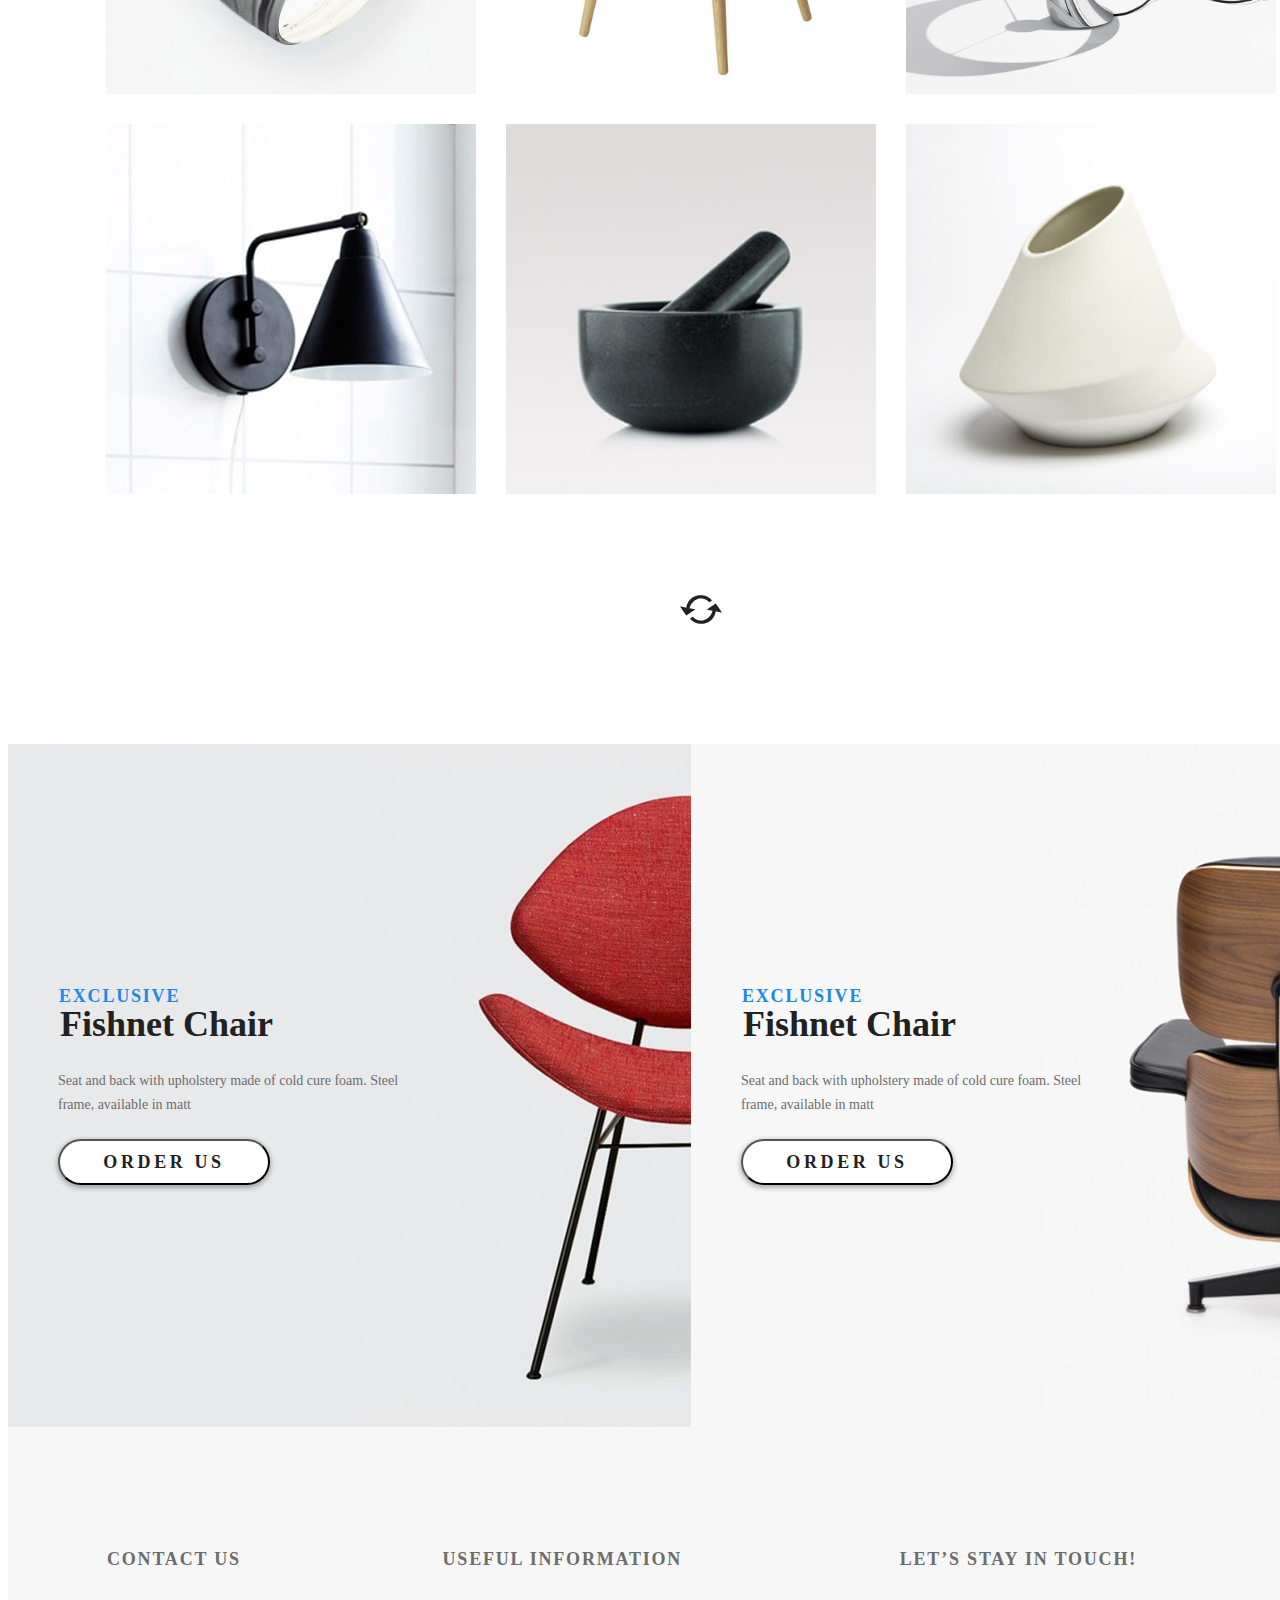
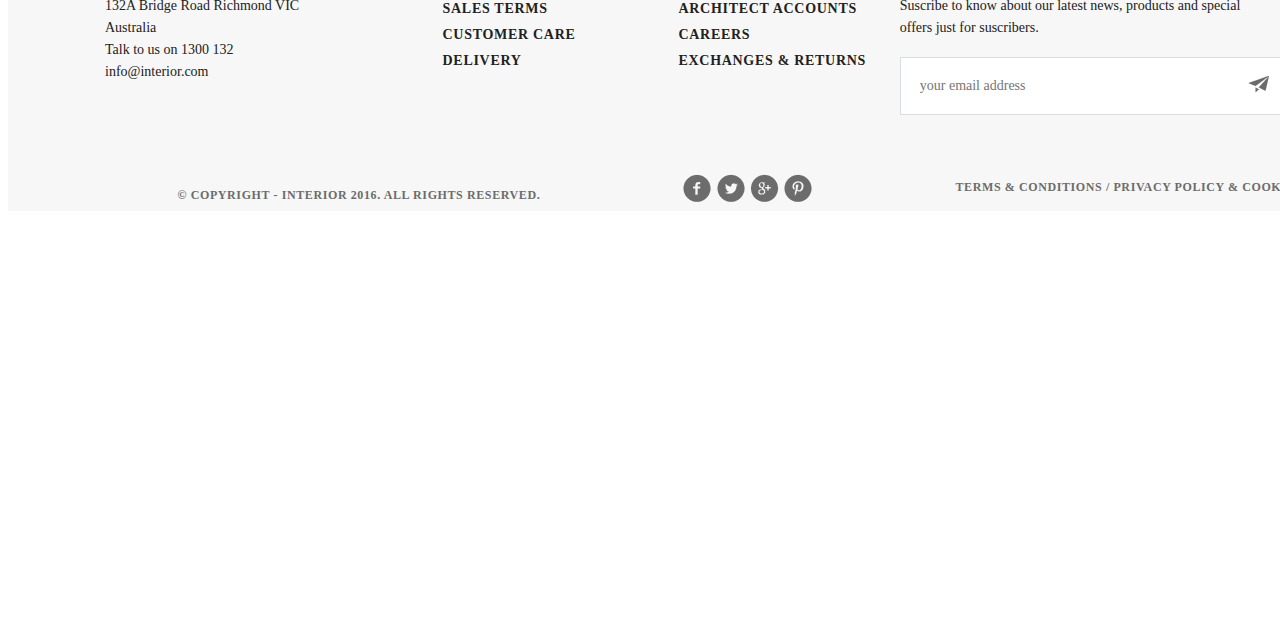
<file: interior-product.html>
<!DOCTYPE html>
<html lang="en">
<head>
    <meta charset="UTF-8">
    <meta name="viewport" content="width=device-width, initial-scale=1.0">
    <link rel="stylesheet" href="interior-product.css">
    <title>Interior-product</title>
</head>
<body>
    <div class="top-container">
        <header class="header-contayner">
            <a href="#">
                <img src="img/logo.svg" alt="logo" class="main-logo">
            </a>
            <nav class="header-nav">
                <a class="header-link" href="index.html">HOME</a>
                <a class="header-link" href="#">PRODUCTS</a>
                <a class="header-link" href="#">HISTORY</a>
                <a class="header-link" href="#">SHOWROOM</a>
                <a class="header-link" href="contacts.html">CONTACT</a>
            </nav>
            <div class="search-search">
                <img class="search" src="img/search.png" alt="search">
            </div>
        </header>
        <h1 class="range">Our Products Range</h1>
    </div>
    <div class="big-container">
        <nav class="range-nav">
            <a class="range-link" href="#">ALL</a>
            <a class="range-link" href="#">HOME</a>
            <a class="range-link" href="#">OFFICE</a>
            <a class="range-link" href="#">FURNITURE</a>
            <a class="range-link" href="#">MODERN</a>
            <a class="range-link" href="#">CLASSIC</a>
        </nav>
        <hr class="all">
        <div class="images">
            <div class="product-11">
                <a href="#"><img src="img/product-11.png" alt="product-11.png"></a>
            </div>
            <div class="product-21">
                <a href="#"><img src="img/product-21.png" alt="product-21.png"></a>
            </div>
            <div class="product-31">
                <a href="#"><img src="img/product-31.png" alt="product-31.png"></a>
            </div>
            <div class="product-41">
                <a href="#"><img src="img/product-41.png" alt="product-41.png"></a>
            </div>
            <div class="product-5">
                <a href="#"><img src="img/product-5.png" alt="product-5.png"></a>
            </div>
            <div class="product-6">
                <a href="#"><img src="img/product-6.png" alt="product-6.png"></a>
            </div>
            <div class="product-11">
                <a href="#"><img src="img/product-11.png" alt="product-11.png"></a>
            </div>
            <div class="product-21">
                <a href="#"><img src="img/product-21.png" alt="product-21.png"></a>
            </div>
            <div class="product-31">
                <a href="#"><img src="img/product-31.png" alt="product-31.png"></a>
            </div>
            <div class="product-41">
                <a href="#"><img src="img/product-41.png" alt="product-41.png"></a>
            </div>
            <div class="product-5">
                <a href="#"><img src="img/product-5.png" alt="product-5.png"></a>
            </div>
            <div class="product-6">
                <a href="#"><img src="img/product-6.png" alt="product-6.png"></a>
            </div>
        </div>
        <div class="arrows">
            <img src="img/__45.png" alt="__45.png" class="images-arrows">
        </div>
        <div class="two-chairs">
            <div class="left">
                <div class="left-center">
                    <div class="exclusive">exclusive</div>
                    <div class="fishnet-chair-left">Fishnet Chair</div>
                    <p class="left-text">Seat and back with upholstery made of cold cure foam. Steel frame, available in matt</p>
                    <button class="button-left">
                        <div class="button-left-text">Order Us</div>
                    </button>
                </div>
            </div>
            <div class="right">
                <div class="left-center">
                    <div class="exclusive">exclusive</div>
                    <div class="fishnet-chair-left">Fishnet Chair</div>
                    <p class="left-text">Seat and back with upholstery made of cold cure foam. Steel frame, available in matt</p>
                    <button class="button-left">
                        <div class="button-left-text">Order Us</div>
                    </button>
                </div>
            </div>
        </div>
        <div class="footer-bottom">
            <div class="name">
                <div class="footer-bottom-left">
                    <div class="contact-us">Contact Us</div>
                    <div class="left-text-top">132A Bridge Road Richmond VIC</div>
                    <div class="australia">Australia</div>
                    <div class="left-text-bottom">Talk to us on 1300 132</div>
                    <div class="mail">info@interior.com</div>                           
                </div>
                <div class="footer-bottom-center">
                    <div class="useful-information">Useful Information</div>
                    <div class="two-blocks">
                        <div class="left-blocks">
                            <div class="sales-terms">Sales Terms</div>
                            <div class="customer-care">Customer Care</div>
                            <div class="delivery">Delivery</div>
                        </div>
                        <div class="right-blocks">
                            <div class="architect-accounts">Architect accounts</div>
                            <div class="careers">Careers</div>
                            <div class="exchanges">Exchanges & returns</div>
                        </div>
                    </div>
                </div>
                <div class="footer-bottom-right">
                    <div class="touch">Let’s Stay in Touch!</div>
                    <div class="right-text">Suscribe to know about our latest news, products and special offers just for suscribers.</div>
                    <div class="input-contayner">
                        <input type="email" class="user_email" placeholder="your email address">
                        <img src="img/19.png" class="mail">
                    </div>
                </div>
            </div>    
            <div class="most">
                <div class="most-left">© Copyright - INTERIOR 2016. All Rights Reserved.</div>
                <div class="social-icon"><img src="img/social_links_9.png"></div>
                <div class="most-right">Terms & Conditions / Privacy policy & Cookies</div>
            </div>
        </div>
    </div>
</body>
</html>
</file>
<file: index.css>
*{
    margin: 0;
    padding: 0;
}

.contayner{
    width: 1366px;
    margin: 0 auto;
}

/* style div class="top-top"*/
.top-top{
    height: 800px;
    background-image: url(img/slider-img.jpg);
}

.header-contayner{
    display: grid;
    grid-template-columns: 7fr 5fr 1fr;
    box-sizing: border-box;
}

.main-logo{
    width: 185px;
    height: 22px;
    padding-left: 98px;
    padding-top: 63px;
}

.header-nav{
    width: 490px;
    padding-top: 67px;
    margin-right: 21px;
    display: flex;
    justify-content: space-around;

}

.header-link{
    /* Style for "HOME     P" */
    
color: #8c8c8c;
font-family: Montserrat;
font-size: 14px;
font-weight: 300;
text-transform: uppercase;
/* Text style for "HOME" */
color: #212121;
font-family: "Montserrat - Bold";
font-weight: 700;
letter-spacing: 1.4px;
/* Text style for "PRODUCTS" */
font-family: "Montserrat Light";
font-weight: 300;
letter-spacing: 1.4px;
}

.search-search{
    width: 23px;
    height: 23px;
    padding-top: 63px;
    padding-right: 167px;
}
.top-top-center{
    display: flex;
    flex-direction: column;
    
}

.TRENDING{
    /* Style for "TRENDING" */
    width: 109px;
    height: 13px;
    color: #43a047;
    color: #ffffff;
    font-family: Montserrat;
    font-size: 18px;
    font-weight: 700;
    line-height: 48px;
    text-transform: uppercase;
    /* Text style for "TRENDING" */
    color: #43a047;
    letter-spacing: 1.8px;
    margin-left: 98px;
    margin-top: 288px;
}
.Fishnet-Chair{
    /* Style for "Fishnet Ch" */
    height: 43px;
    color: #212121;
    font-family: "Montserrat - Thin";
    font-size: 62px;
    font-weight: 400;
    line-height: 72px;
    text-transform: uppercase;
    margin-left: 106px;
    margin-top: 22px;
}

.text-top-top{
   /* Style for "Seat and b" */
    width: 458px;
    height: 38px;
    color: #6c6c6c;
    font-family: Montserrat;
    font-size: 14px;
    font-weight: 300;
    line-height: 24px;
    margin-top: 34px;
    margin-left: 98px;
}

.button-top{
    /* Style for "back" */
    width: 212px;
    height: 45px;
    box-shadow: 0 2px 5px 1px rgba(33, 33, 33, 0.35);
    border-radius: 23px;
    background-color: #ffffff;
    margin-left: 98px;
    margin-bottom: 200px;
    margin-top: 32px;
}

.button-top-text{
    /* Style for "Order Us" */
    color: #212121;
    color: #6c6c6c;
    font-family: Montserrat;
    font-size: 18px;
    font-weight: 700;
    line-height: 24px;
    text-transform: uppercase;
    text-align: center;
    /* Text style for "Order Us" */
    color: #212121;
    letter-spacing: 3.6px;
    padding-left: 31px;
}

.footer-top{
    width: 120px;
    height: 40px;
    margin: 0 auto;
    margin-bottom: 19px;
}

.navi-pagination{
    width: 120px;
    height: 40px;
    margin: 0 auto;
    margin-bottom: 19px;
}


.navi-pagination: :hover{
    width: 40px;
    height: 40px;
    border-radius: 20px;
    background-color: #212121;
}

/* style div class="big-second"*/
.big-second{

}

/* style div class="new-headline"*/
.new-headline{
    display: flex;
    justify-content: space-between;
    margin-top: 120px;
}

.featured-new{
    display: flex;
    justify-content: center;
}

.featured{
    width: 158px;
    height: 27px;
    color: #212121;
    font-family: Montserrat;
    font-size: 36px;
    font-weight: 700;
    padding-left: 107px;
}

.new{
    width: 80px;
    height: 25px;
    color: #6c6c6c;
    font-family: Montserrat;
    font-size: 36px;
    font-weight: 700;
    margin-top: 2px;
}

.explore-all-arrow{
    display: flex;
    justify-content: center;
    margin-top: 18px;
}

.explore-all{
    /* Style for "explore al" */
    height: 13px;
    color: #212121;
    color: #6c6c6c;
    font-family: Arial, Helvetica, sans-serif;
    font-size: 18px;
    font-weight: 700;
    line-height: 24px;
    text-transform: uppercase;
    /* Text style for "explore al" */
    color: #212121;
    letter-spacing: 3.6px;
}

.img-arrow{
    /* Style for "arrow" */
    width: 9px;
    height: 12px;
    margin-left: 12px;
    margin-right: 97px;
}
.hr-left{
    width: 187px;
    height: 3px;
    background-color: #6c6c6c;
    margin-left: 98px;
    margin-top: 21px;
}

.hr:active{
    width: 187px;
    height: 3px;
    background-color: #212121;
}

.four-pictures{
    display: flex;
    justify-content: space-around;
    margin-top: 50px;
}

.banner{
    width: 270px;
    height: 270px;
    border: 1px solid #9c9c9c;
    background-color: #ffffff;
    opacity: 0.9;
    margin-left: 98px;
}

.office-chair{
    margin-right: 98px;
}

.two-armchairs .jug{
    margin-left: 30px;
}

.banner-centr{
    display: flex;
    flex-direction: column;
    align-items: center;
}

.circle-button{
    width: 48px;
    height: 48px;
    box-shadow: 0 2px 5px 1px rgba(33, 33, 33, 0.35);
    border-radius: 24px;
    background-color: #ffffff;
    margin-top: 68px;
    margin-bottom: 19px;
}

.batton-arrow{
    width: 12px;
    height: 20px;
}

.fishnet-chair-banner{
    width: 145px;
    height: 17px;
    color: #212121;
    font-family: Montserrat;
    font-size: 22px;
    font-weight: 700;
    line-height: 29.88px;
    margin-bottom: 23px;
}

.text-banner{
    width: 206px;
    height: 33px;
    color: #6c6c6c;
    font-family: Montserrat;
    font-size: 14px;
    font-weight: 300;
    line-height: 21.91px;
    text-align: center;
}

.two-chairs{
    display: flex;
    justify-content: center;
    height: 683px;
    margin-top: 120px;
}

.left{
    width: 683px;
    height: 683px;
    background-image: url(img/promo-img1.png);
}

.right{
    width: 683px;
    height: 683px;
    background-image: url(img/promo-img.png);
}
.left-center{
    display: flex;
    flex-direction: column;
}

.exclusive{
    /* Style for "exclusive" */
    width: 115px;
    height: 13px;
    color: #1e88e5;
    color: #ffffff;
    font-family: Montserrat;
    font-size: 18px;
    font-weight: 700;
    line-height: 48px;
    text-transform: uppercase;
    /* Text style for "exclusive" */
    color: #1e88e5;
    letter-spacing: 1.8px;
    margin-top: 228px;
    margin-left: 51px;
}

.fishnet-chair-left{
    width: 236px;
    height: 28px;
    color: #212121;
    font-family: Montserrat;
    font-size: 36px;
    font-weight: 700;
    margin-left: 52px;
    margin-top: 18px;
    margin-bottom: 24px;
}

.left-text{
    width: 374px;
    height: 36px;
    color: #6c6c6c;
    font-family: Montserrat;
    font-size: 14px;
    font-weight: 300;
    line-height: 24.04px;
    margin-left: 50px;
    margin-bottom: 34px;
}

.button-left{
    width: 212px;
    height: 46px;
    box-shadow: 0 2px 5px 1px rgba(33, 33, 33, 0.35);
    border-radius: 23px;
    background-color: #ffffff;
    margin-left: 50px;
}

.button-left-text{
    color: #212121;
    color: #6c6c6c;
    font-family: Montserrat;
    font-size: 18px;
    font-weight: 700;
    line-height: 24.04px;
    text-transform: uppercase;
    /* Text style for "Order Us" */
    color: #212121;
    letter-spacing: 3.6px;
}

.six-pictures-headline{
    display: flex;
    justify-content: space-between;
    margin-top: 119px;
}

.trending-products{
    width: 331px;
    height: 35px;
    color: #212121;
    font-family: Montserrat;
    font-size: 36px;
    font-weight: 700;
    margin-left: 98px;
}

.three-pictures-top{
    height: 370px;
    display: flex;
    justify-content: space-around;
    margin-top: 64px;
    margin-left: 98px;
}

.product-11{
    width: 370px;
    height: 370px;
}

.product-21{
    width: 370px;
    margin-left: 30px;
    margin-right: 30px;
}

.product-31{
    width: 370px;
    margin-right: 98px;
}

.three-pictures-bottom{
    height: 370px;
    display: flex;
    justify-content: space-around;
    margin-top: 30px;
}

.product-41{
    width: 370px;
    margin-left: 98px;
}
.product-5{
    width: 370px;
    margin-left: 30px;
    margin-right: 30px;
}

.product-6{
    width: 370px;
    margin-right: 98px;
}

.round-table{
    height: 800px;
    background-image: url(img/layers.jpg);
    margin-top: 120px;
}

.hot-deal{
    height: 13px;
    font-family: Montserrat;
    font-size: 18px;
    line-height: 48px;
    font-weight: 700;
    text-transform: uppercase;
    letter-spacing: 0.1em;
    color: #e53935;
    margin-left: 99px;
    padding-top: 287px;
    margin-bottom: 22px;
}

.round-table-fishnet-chair{
    height: 43px;
    font-family: Montserrat;
    font-size: 62px;
    line-height: 72px;
    font-weight: 100;
    text-transform: uppercase;
    color: #212121;
    margin-left: 106px; 
    margin-bottom: 34px;   
}

.round-table-text{
    width: 458px;
    height: 38px;
    font-family: Montserrat;
    font-size: 14px;
    line-height: 24px;
    font-weight: 300;
    color: #6c6c6c;
    margin-left: 98px;
}

.exclusive-big{
    display: flex;
    justify-content: space-between;
    height: 570px;
    margin-top: 120px;
}

.exclusive-left{
    
    width: 570px;
    height: 570px;
    background-image: url(img/product_1_lg_66.png);
    margin-left: 98px;  
}

.exclusive-left-left{
    width: 115px;
    height: 13px;
    font-family: Montserrat;
    font-size: 18px;
    line-height: 48px;
    font-weight: 700;
    text-transform: uppercase;
    letter-spacing: 0.1em;
    color: #1e88e5;
    margin-top: 186px;
    margin-left: 31px;
    margin-bottom: 18px;
}

.fishnet-chair-exclusive-left{
    width: 236px;
    height: 28px;
    font-family: Montserrat;
    font-size: 36px;
    line-height: 1.2;
    font-weight: 700;
    color: #212121;
    margin-left: 32px;
    margin-bottom: 24px;
    }

.exclusive-left-left-text{
    width: 332px;
    height: 36px;
    font-family: Montserrat;
    font-size: 14.1px;
    line-height: 24px;
    font-weight: 300;
    color: #6c6c6c;
    margin-left: 30px;
    margin-bottom: 33px;
    
}

.exclusive-right{
    display: flex;
    justify-content: space-around;
    flex-wrap: wrap;
    width: 570px;
    height: 570px;
    margin-right: 98px;
}

.sconces{
    width: 270px;
    height: 270px;
    margin-bottom: 30px;
    margin-right: 30px;
}

.clock{
    width: 270px;
    height: 270px;
    margin-right: 30px;
}

.footer{
    width: 1366px;
    height: 516px;
    background-image: url(img/back_img_44.png);
    margin-top: 120px;
}

.mobile-app{
    font-family: Montserrat;
    font-size: 18px;
    line-height: 48px;
    font-weight: 700;
    text-transform: uppercase;
    letter-spacing: 0.1em;
    color: #6c6c6c;
    padding-top: 125px;
    margin-left: 99px;
}

.big-text{
    width: 407px;
    height: 116px;
    font-family: Montserrat;
    font-size: 62px;
    line-height: 72px;
    font-weight: 100;
    color: #212121;
    margin-left: 106px;
}

.little-text{
    font-family: Montserrat;
    font-size: 22px;
    line-height: 24px;
    font-weight: 300;
    color: #6c6c6c;
    margin-top: 26px;
    margin-left: 99px;
}

.mobile-icon{
    display: flex;
    justify-content: left;
    margin-top: 33px;
    margin-left: 98px;
}

.apple{
    width: 135px;
    height: 40px;
    margin-right: 10px;
}

.android{
    width: 135px;
    height: 40px;
}

.footer-bottom{
    width: 1366px;
    height: 384px;
    background-color: #f7f7f7;
}

.name{
    display: flex;
    justify-content: space-between;
}

.footer-bottom-left{
    
}

.contact-us{
    font-family: Montserrat;
    font-size: 18px;
    line-height: 24px;
    font-weight: 700;
    text-transform: uppercase;
    letter-spacing: 0.1em;
    color: #6c6c6c;
    margin-left: 99px;
    margin-bottom: 24px;
    margin-top: 120px;
    margin-right: 168px;
}

.left-text-top{
    font-family: Montserrat;
    font-size: 14px;
    line-height: 22px;
    font-weight: 300;
    color: #212121;
    margin-left: 97px;
}

.australia{
    font-family: Montserrat;
    font-size: 14px;
    line-height: 22px;
    font-weight: 300;
    color: #212121;
    margin-left: 97px;
}

.left-text-bottom{
    font-family: Montserrat;
    font-size: 14px;
    line-height: 22px;
    font-weight: 300;
    color: #212121;
    margin-left: 97px;
}

.mail{
    font-family: Montserrat;
    font-size: 14px;
    line-height: 22px;
    font-weight: 300;
    color: #212121;
    margin-left: 97px;
}

.useful-information{
    font-family: Montserrat;
    font-size: 18px;
    line-height: 24px;
    font-weight: 700;
    text-transform: uppercase;
    letter-spacing: 0.1em;
    color: #6c6c6c;
    margin-top: 120px;
    margin-bottom: 25px;
}

.touch{
    font-family: Montserrat;
    font-size: 18px;
    line-height: 24px;
    font-weight: 700;
    text-transform: uppercase;
    letter-spacing: 0.1em;
    color: #6c6c6c;
    margin-top: 120px;
    margin-right: 237px;
}

.two-blocks{
    display: flex;
}

.left-blocks{
    margin-right: 103px;
}
.sales-terms{
    font-family: Montserrat;
    font-size: 14px;
    line-height: 26px;
    font-weight: 700;
    text-transform: uppercase;
    letter-spacing: 0.05em;
    color: #212121;
}

.customer-care{
    font-family: Montserrat;
    font-size: 14px;
    line-height: 26px;
    font-weight: 700;
    text-transform: uppercase;
    letter-spacing: 0.05em;
    color: #212121;
}

.delivery{
    font-family: Montserrat;
    font-size: 14px;
    line-height: 26px;
    font-weight: 700;
    text-transform: uppercase;
    letter-spacing: 0.05em;
    color: #212121;
}

.architect-accounts{
    font-family: Montserrat;
    font-size: 14px;
    line-height: 26px;
    font-weight: 700;
    text-transform: uppercase;
    letter-spacing: 0.05em;
    color: #212121;
}

.careers{
    font-family: Montserrat;
    font-size: 14px;
    line-height: 26px;
    font-weight: 700;
    text-transform: uppercase;
    letter-spacing: 0.05em;
    color: #212121;
}

.exchanges{
    font-family: Montserrat;
    font-size: 14px;
    line-height: 26px;
    font-weight: 700;
    text-transform: uppercase;
    letter-spacing: 0.05em;
    color: #212121;
}

.right-text{
    font-family: Montserrat;
    font-size: 14px;
    line-height: 22px;
    font-weight: 300;
    color: #212121;
    width: 363px;
    height: 36px;
    margin-top: 24px;
}

.user_email{
    width: 370px;
    background-color: #ffffff;
    border: 1.0px solid #d9dee1;
    margin-top: 26px;
    font-family: Montserrat;
    font-size: 14px;
    line-height: 22px;
    font-weight: 300;
    color: #6c6c6c;
    padding-left: 19px;
    padding-top: 17px;
    padding-bottom: 17px;
}

.most{
    display: flex;
    justify-content: space-around;
}

.most-left{
    font-family: Montserrat;
    font-size: 12px;
    line-height: 26px;
    font-weight: 700;
    text-transform: uppercase;
    letter-spacing: 0.05em;
    color: #6c6c6c;
    margin-left: 98px;
    margin-top: 67px;
}

.social-icon{
    width: 129px;
    height: 28px;
    font-family: icomoon;
    font-size: 28px;
    line-height: 26px;
    font-weight: 400;
    text-transform: uppercase;
    letter-spacing: 0.2em;
    color: #6c6c6c;
    margin-top: 59px;
}

.most-right{
    font-family: Montserrat;
    font-size: 12px;
    line-height: 26px;
    font-weight: 700;
    text-transform: uppercase;
    letter-spacing: 0.05em;
    color: #6c6c6c;
    margin-top: 59px;
}

.input-contayner{
    position: relative;
}

.input-contayner .mail{
    position: absolute;
    right: 105px;
    top: 45px;
}
</file>
<file: contacts.css>
.top-container{
    width: 1366px;
    height: 360px;
    background-color: #f5f5f5;
    margin: 0 auto;
}

.header-contayner{
    display: grid;
    grid-template-columns: 7fr 5fr 1fr;
    box-sizing: border-box;
}

.main-logo{
    width: 185px;
    height: 22px;
    padding-left: 98px;
    padding-top: 63px;
}

.header-nav{
    width: 490px;
    padding-top: 67px;
    margin-right: 21px;
    display: flex;
    justify-content: space-around;

}

.header-link{
    /* Style for "HOME     P" */
    
color: #8c8c8c;
font-family: Montserrat;
font-size: 14px;
font-weight: 300;
text-transform: uppercase;
/* Text style for "HOME" */
color: #212121;
font-family: "Montserrat - Bold";
font-weight: 700;
letter-spacing: 1.4px;
/* Text style for "PRODUCTS" */
font-family: "Montserrat Light";
font-weight: 300;
letter-spacing: 1.4px;
}

.search-search{
    width: 23px;
    height: 23px;
    padding-top: 63px;
    padding-right: 167px;
}

.bigcontact-us{
    font-family: Montserrat;
    font-size: 62px;
    line-height: 72px;
    font-weight: 100;
    color: #212121;
    margin-left: 101px;
    margin-top: 171px;
    margin-bottom: 56px;
}

.center{
    width: 1366px;
    margin: 0 auto;
    display: flex;
    justify-content: space-around;
}

.california-left{
    width: 370px;
    height: 370px;
    opacity: 0.9;
    background-color: #ffffff;
    border: 1.0px solid #9c9c9c;
    margin-top: 71px;
    margin-left: 98px;
}

.california-center{
    width: 370px;
    height: 370px;
    opacity: 0.9;
    background-color: #ffffff;
    border: 1.0px solid #9c9c9c;
    margin-top: 71px;
    margin-left: 30px;
    margin-right: 30px;
}

.california-right{
    width: 370px;
    height: 370px;
    opacity: 0.9;
    background-color: #ffffff;
    border: 1.0px solid #9c9c9c;
    margin-top: 71px;
    margin-right: 98px;
}

.symbol{
    font-family: icomoon;
    font-size: 48px;
    line-height: 30px;
    font-weight: 400;
    text-transform: uppercase;
    color: #212121;
    margin-top: 48px;
    margin-left: 166px;
    margin-right: 166px;
}

.california{
    font-family: Montserrat;
    font-size: 22px;
    line-height: 29px;
    font-weight: 700;
    text-transform: uppercase;
    color: #212121;
    margin-left: 117px;
    margin-right: 116px;
    margin-top: 34px;
}


.phone{
    font-family: Montserrat;
    font-size: 14px;
    line-height: 20px;
    font-weight: 700;
    color: #6c6c6c;
    text-align: center;
}

.number{
    font-family: Montserrat;
    font-size: 14px;
    line-height: 20px;
    font-weight: 700;
    color: #212121;
    text-align: center;
}

.email{
    font-family: Montserrat;
    font-size: 14px;
    line-height: 20px;
    font-weight: 700;
    color: #6c6c6c;
    text-align: center;
}

.email-text{
    font-family: Montserrat;
    font-size: 14px;
    line-height: 20px;
    font-weight: 700;
    color: #212121;
    text-align: center;
}

.address{
    font-family: Montserrat;
    font-size: 14px;
    line-height: 20px;
    font-weight: 700;
    color: #6c6c6c;
    text-align: center;
}

.address-text{
    font-family: Montserrat;
    font-size: 14px;
    line-height: 20px;
    font-weight: 300;
    color: #6c6c6c;
    text-align: center;
    margin-bottom: 63px;
}

.footer-bottom{
    width: 1366px;
    height: 384px;
    background-color: #f7f7f7;
    margin: 0 auto;
    margin-top: 122px;
}

.name{
    display: flex;
    justify-content: space-between;
}

.footer-bottom-left{
    
}

.contact-us{
    font-family: Montserrat;
    font-size: 18px;
    line-height: 24px;
    font-weight: 700;
    text-transform: uppercase;
    letter-spacing: 0.1em;
    color: #6c6c6c;
    margin-left: 99px;
    margin-bottom: 24px;
    margin-top: 120px;
    margin-right: 168px;
}

.left-text-top{
    font-family: Montserrat;
    font-size: 14px;
    line-height: 22px;
    font-weight: 300;
    color: #212121;
    margin-left: 97px;
}

.australia{
    font-family: Montserrat;
    font-size: 14px;
    line-height: 22px;
    font-weight: 300;
    color: #212121;
    margin-left: 97px;
}

.left-text-bottom{
    font-family: Montserrat;
    font-size: 14px;
    line-height: 22px;
    font-weight: 300;
    color: #212121;
    margin-left: 97px;
}

.mail{
    font-family: Montserrat;
    font-size: 14px;
    line-height: 22px;
    font-weight: 300;
    color: #212121;
    margin-left: 97px;
}

.useful-information{
    font-family: Montserrat;
    font-size: 18px;
    line-height: 24px;
    font-weight: 700;
    text-transform: uppercase;
    letter-spacing: 0.1em;
    color: #6c6c6c;
    margin-top: 120px;
    margin-bottom: 25px;
}

.touch{
    font-family: Montserrat;
    font-size: 18px;
    line-height: 24px;
    font-weight: 700;
    text-transform: uppercase;
    letter-spacing: 0.1em;
    color: #6c6c6c;
    margin-top: 120px;
    margin-right: 237px;
}

.two-blocks{
    display: flex;
}

.left-blocks{
    margin-right: 103px;
}
.sales-terms{
    font-family: Montserrat;
    font-size: 14px;
    line-height: 26px;
    font-weight: 700;
    text-transform: uppercase;
    letter-spacing: 0.05em;
    color: #212121;
}

.customer-care{
    font-family: Montserrat;
    font-size: 14px;
    line-height: 26px;
    font-weight: 700;
    text-transform: uppercase;
    letter-spacing: 0.05em;
    color: #212121;
}

.delivery{
    font-family: Montserrat;
    font-size: 14px;
    line-height: 26px;
    font-weight: 700;
    text-transform: uppercase;
    letter-spacing: 0.05em;
    color: #212121;
}

.architect-accounts{
    font-family: Montserrat;
    font-size: 14px;
    line-height: 26px;
    font-weight: 700;
    text-transform: uppercase;
    letter-spacing: 0.05em;
    color: #212121;
}

.careers{
    font-family: Montserrat;
    font-size: 14px;
    line-height: 26px;
    font-weight: 700;
    text-transform: uppercase;
    letter-spacing: 0.05em;
    color: #212121;
}

.exchanges{
    font-family: Montserrat;
    font-size: 14px;
    line-height: 26px;
    font-weight: 700;
    text-transform: uppercase;
    letter-spacing: 0.05em;
    color: #212121;
}

.right-text{
    font-family: Montserrat;
    font-size: 14px;
    line-height: 22px;
    font-weight: 300;
    color: #212121;
    width: 363px;
    height: 36px;
    margin-top: 24px;
}

.user_email{
    width: 370px;
    background-color: #ffffff;
    border: 1.0px solid #d9dee1;
    margin-top: 26px;
    font-family: Montserrat;
    font-size: 14px;
    line-height: 22px;
    font-weight: 300;
    color: #6c6c6c;
    padding-left: 19px;
    padding-top: 17px;
    padding-bottom: 17px;
}

.most{
    display: flex;
    justify-content: space-around;
}

.most-left{
    font-family: Montserrat;
    font-size: 12px;
    line-height: 26px;
    font-weight: 700;
    text-transform: uppercase;
    letter-spacing: 0.05em;
    color: #6c6c6c;
    margin-left: 98px;
    margin-top: 67px;
}

.social-icon{
    width: 129px;
    height: 28px;
    font-family: icomoon;
    font-size: 28px;
    line-height: 26px;
    font-weight: 400;
    text-transform: uppercase;
    letter-spacing: 0.2em;
    color: #6c6c6c;
    margin-top: 59px;
}

.most-right{
    font-family: Montserrat;
    font-size: 12px;
    line-height: 26px;
    font-weight: 700;
    text-transform: uppercase;
    letter-spacing: 0.05em;
    color: #6c6c6c;
    margin-top: 59px;
}

.input-contayner{
    position: relative;
}

.input-contayner .mail{
    position: absolute;
    right: 105px;
    top: 45px;
}
</file>
<file: interior-product-details.css>
.contayner{
    width: 1366px;
    margin: 0 auto;
}

.header-contayner{
    display: grid;
    grid-template-columns: 7fr 5fr 1fr;
    box-sizing: border-box;
}

.main-logo{
    width: 185px;
    height: 22px;
    padding-left: 98px;
    padding-top: 63px;
}

.header-nav{
    width: 490px;
    padding-top: 67px;
    margin-right: 21px;
    display: flex;
    justify-content: space-around;

}

.header-link{
    /* Style for "HOME     P" */
    
    color: #8c8c8c;
    font-family: Montserrat;
    font-size: 14px;
    font-weight: 300;
    text-transform: uppercase;
    /* Text style for "HOME" */
    color: #212121;
    font-family: "Montserrat - Bold";
    font-weight: 700;
    letter-spacing: 1.4px;
    /* Text style for "PRODUCTS" */
    font-family: "Montserrat Light";
    font-weight: 300;
    letter-spacing: 1.4px;
}

.search-search{
    width: 23px;
    height: 23px;
    padding-top: 63px;
    padding-right: 167px;
}

.main-range{
    width: 1366px;
    height: 70px;
    background-color: #f4f4f4;
    margin-top: 29px;
}

.range-nav{
    width: 647px;
    display: flex;
    justify-content: space-between;
    margin-left: 360px;
    padding-top: 28px;
}

.range-link{
    /*Text: All HOME OFFICE FURNITURE MODERN CLASSIC; */
    /* Text styles for "All " */
    font-family: Montserrat;
    font-size: 18px;
    line-height: 1.2;
    font-weight: 700;
    text-transform: uppercase;
    letter-spacing: 0.1em;
    color: #212121;
    /* Text styles for "HOME OFFICE FURNITURE MODERN CLASSIC" */
    font-family: Montserrat;
    font-size: 18px;
    line-height: 1.2;
    font-weight: 700;
    text-transform: uppercase;
    letter-spacing: 0.1em;
    color: #6c6c6c;
}

.center-contayner{
    display: flex;
    justify-content: space-between;
    margin-left: 98px;
    margin-top: 72px;
}

.stool-images{
    width: 570px;
    height: 570px;
}

.right-block{
    margin: 0 auto;
}

.fishnet-chair{
    font-family: Montserrat;
    font-size: 36px;
    line-height: 1.2;
    font-weight: 700;
    color: #212121;
    text-align: center;
}

.hot-deal{
    font-family: Montserrat;
    font-size: 18.1px;
    line-height: 48px;
    font-weight: 700;
    text-transform: uppercase;
    color: #e53935;
    text-align: center;
}

.price{
    display: flex;
    justify-content: space-between;
    width: 237px;
    margin: 0 auto;
    margin-top: 36px;
    margin-bottom: 29px;
}

.usd{
    font-family: Gotham;
    font-size: 36.1px;
    line-height: 48px;
    font-weight: 300;
    color: #212121;
}

.cost{
    font-family: Gotham;
    font-size: 72.1px;
    line-height: 48px;
    font-weight: 300;
    text-transform: uppercase;
    color: #212121;
}

.sq{
    font-family: Gotham;
    font-size: 36.1px;
    line-height: 48px;
    font-weight: 300;
    color: #212121;
}

.button{
    box-shadow: 0px 2px 5px 0px rgba(33,33,33,0.34);
    width: 518px;
    height: 78px;
    background-color: #f44336;
    border-radius: 35.0px;
}

.button-text{
    font-family: Montserrat;
    font-size: 22px;
    line-height: 24px;
    font-weight: 700;
    text-transform: uppercase;
    letter-spacing: 0.2em;
    color: #ffffff;
}

.button-bottom-text{
    width: 499px;
    height: 244px;
    margin-top: 44px;
}

.left-chairs .center-chairs .right-chairs{
    width: 70px;
    height: 70px;
}

.three-chairs{
    display: flex;
    justify-content: left;
    margin-left: 248px;
    margin-top: 11px;
}

.product-titles{
    display: flex;
    justify-content: space-around;
    margin-top: 262px;
}

.related-products{
    font-family: Montserrat;
    font-size: 36px;
    line-height: 1.2;
    font-weight: 700;
    color: #212121;
    margin-left: 100px;
}

.explore-all-arrow{
    display: flex;
    justify-content: space-around;
    margin-right: 106px;
}

.explore-all{
    font-family: Montserrat;
    font-size: 18px;
    line-height: 24px;
    font-weight: 700;
    text-transform: uppercase;
    letter-spacing: 0.2em;
    color: #212121;
}

.img-arrow{
    width: 9px;
    height: 12px;
    margin-left: 12px;   
}

.three-pictures{
    display: flex;
    justify-content: space-around;
    margin-top: 71px;
}

.product-11{
    width: 370px;
    height: 370px;
    margin-left: 98px;
}

.product-21{
    width: 370px;
    margin-left: 30px;
    margin-right: 30px;
}

.product-31{
    width: 370px;
    margin-right: 98px;
}

.footer-bottom{
    width: 1366px;
    height: 384px;
    background-color: #f7f7f7;
    margin: 0 auto;
    margin-top: 122px;
}

.name{
    display: flex;
    justify-content: space-between;
}

.footer-bottom-left{
    
}

.contact-us{
    font-family: Montserrat;
    font-size: 18px;
    line-height: 24px;
    font-weight: 700;
    text-transform: uppercase;
    letter-spacing: 0.1em;
    color: #6c6c6c;
    margin-left: 99px;
    margin-bottom: 24px;
    margin-top: 120px;
    margin-right: 168px;
}

.left-text-top{
    font-family: Montserrat;
    font-size: 14px;
    line-height: 22px;
    font-weight: 300;
    color: #212121;
    margin-left: 97px;
}

.australia{
    font-family: Montserrat;
    font-size: 14px;
    line-height: 22px;
    font-weight: 300;
    color: #212121;
    margin-left: 97px;
}

.left-text-bottom{
    font-family: Montserrat;
    font-size: 14px;
    line-height: 22px;
    font-weight: 300;
    color: #212121;
    margin-left: 97px;
}

.mail{
    font-family: Montserrat;
    font-size: 14px;
    line-height: 22px;
    font-weight: 300;
    color: #212121;
    margin-left: 97px;
}

.useful-information{
    font-family: Montserrat;
    font-size: 18px;
    line-height: 24px;
    font-weight: 700;
    text-transform: uppercase;
    letter-spacing: 0.1em;
    color: #6c6c6c;
    margin-top: 120px;
    margin-bottom: 25px;
}

.touch{
    font-family: Montserrat;
    font-size: 18px;
    line-height: 24px;
    font-weight: 700;
    text-transform: uppercase;
    letter-spacing: 0.1em;
    color: #6c6c6c;
    margin-top: 120px;
    margin-right: 237px;
}

.two-blocks{
    display: flex;
}

.left-blocks{
    margin-right: 103px;
}
.sales-terms{
    font-family: Montserrat;
    font-size: 14px;
    line-height: 26px;
    font-weight: 700;
    text-transform: uppercase;
    letter-spacing: 0.05em;
    color: #212121;
}

.customer-care{
    font-family: Montserrat;
    font-size: 14px;
    line-height: 26px;
    font-weight: 700;
    text-transform: uppercase;
    letter-spacing: 0.05em;
    color: #212121;
}

.delivery{
    font-family: Montserrat;
    font-size: 14px;
    line-height: 26px;
    font-weight: 700;
    text-transform: uppercase;
    letter-spacing: 0.05em;
    color: #212121;
}

.architect-accounts{
    font-family: Montserrat;
    font-size: 14px;
    line-height: 26px;
    font-weight: 700;
    text-transform: uppercase;
    letter-spacing: 0.05em;
    color: #212121;
}

.careers{
    font-family: Montserrat;
    font-size: 14px;
    line-height: 26px;
    font-weight: 700;
    text-transform: uppercase;
    letter-spacing: 0.05em;
    color: #212121;
}

.exchanges{
    font-family: Montserrat;
    font-size: 14px;
    line-height: 26px;
    font-weight: 700;
    text-transform: uppercase;
    letter-spacing: 0.05em;
    color: #212121;
}

.right-text{
    font-family: Montserrat;
    font-size: 14px;
    line-height: 22px;
    font-weight: 300;
    color: #212121;
    width: 363px;
    height: 36px;
    margin-top: 24px;
}

.user_email{
    width: 370px;
    background-color: #ffffff;
    border: 1.0px solid #d9dee1;
    margin-top: 26px;
    font-family: Montserrat;
    font-size: 14px;
    line-height: 22px;
    font-weight: 300;
    color: #6c6c6c;
    padding-left: 19px;
    padding-top: 17px;
    padding-bottom: 17px;
}

.most{
    display: flex;
    justify-content: space-around;
}

.most-left{
    font-family: Montserrat;
    font-size: 12px;
    line-height: 26px;
    font-weight: 700;
    text-transform: uppercase;
    letter-spacing: 0.05em;
    color: #6c6c6c;
    margin-left: 98px;
    margin-top: 67px;
}

.social-icon{
    width: 129px;
    height: 28px;
    font-family: icomoon;
    font-size: 28px;
    line-height: 26px;
    font-weight: 400;
    text-transform: uppercase;
    letter-spacing: 0.2em;
    color: #6c6c6c;
    margin-top: 59px;
}

.most-right{
    font-family: Montserrat;
    font-size: 12px;
    line-height: 26px;
    font-weight: 700;
    text-transform: uppercase;
    letter-spacing: 0.05em;
    color: #6c6c6c;
    margin-top: 59px;
}

.input-contayner{
    position: relative;
}

.input-contayner .mail{
    position: absolute;
    right: 105px;
    top: 45px;
}
</file>
<file: interior-product.css>
.top-container{
    width: 1366px;
    height: 360px;
    background-color: #f5f5f5;
    margin: 0 auto;
}

.header-contayner{
    display: grid;
    grid-template-columns: 7fr 5fr 1fr;
    box-sizing: border-box;
}

.main-logo{
    width: 185px;
    height: 22px;
    padding-left: 98px;
    padding-top: 63px;
}

.header-nav{
    width: 490px;
    padding-top: 67px;
    margin-right: 21px;
    display: flex;
    justify-content: space-around;

}

.header-link{
    /* Style for "HOME     P" */
    
color: #8c8c8c;
font-family: Montserrat;
font-size: 14px;
font-weight: 300;
text-transform: uppercase;
/* Text style for "HOME" */
color: #212121;
font-family: "Montserrat - Bold";
font-weight: 700;
letter-spacing: 1.4px;
/* Text style for "PRODUCTS" */
font-family: "Montserrat Light";
font-weight: 300;
letter-spacing: 1.4px;
}

.search-search{
    width: 23px;
    height: 23px;
    padding-top: 63px;
    padding-right: 167px;
}

.range{
    font-family: Montserrat;
    font-size: 62px;
    line-height: 72px;
    font-weight: 100;
    margin-left: 101px;
    margin-top: 168px;
}

.big-container{
    width: 1366px;
    height: 3392px;
    margin: 0 auto;
}

.range-nav{
    width: 647px;
    display: flex;
    justify-content: space-around;
    margin-left: 105px;
    margin-top: 71px;
    /* Text styles for "All " */
    font-family: Montserrat;
    font-size: 18px;
    line-height: 1.2;
    font-weight: 700;
    text-transform: uppercase;
    letter-spacing: 0.1em;
    color: #212121;
    /* Text styles for "HOME OFFICE FURNITURE MODERN CLASSIC" */
    color: #6c6c6c;
}

.all{
    width: 75px;
    height: 3px;
    background-color: #212121;
    margin-left: 98px;
}

.images{
    display: flex;
    justify-content: space-around;
    flex-wrap: wrap;
    margin-top: 50px;
}

.product-11{
    width: 370px;
    height: 370px;
    margin-left: 98px;
    margin-bottom: 30px;
}

.product-21{
    width: 370px;
    height: 370px;
    margin-left: 30px;
}

.product-31{
    width: 370px;
    height: 370px;
    margin-left: 30px;
    margin-right: 98px;
}

.product-41{
    width: 370px;
    height: 370px;
    margin-left: 98px;
    margin-bottom: 30px;
}

.product-5{
    width: 370px;
    height: 370px;
    margin-right: 30px;
    margin-left: 30px;
}

.product-6{
    width: 370px;
    margin-right: 98px;
}

.arrows{
    width: 42px;
    height: 29px;
    margin-top: 71px;
    margin-left: 672px;
}

.images-arrows{
    font-family: icomoon;
    font-size: 42px;
    line-height: 1.2;
    font-weight: 400;
    text-transform: uppercase;
    letter-spacing: 0.1em;
    color: #212121;
}

.two-chairs{
    display: flex;
    justify-content: center;
    height: 683px;
    margin-top: 120px;
}

.left{
    width: 683px;
    height: 683px;
    background-image: url(img/promo-img1.png);
}

.right{
    width: 683px;
    height: 683px;
    background-image: url(img/promo-img.png);
}
.left-center{
    display: flex;
    flex-direction: column;
}

.exclusive{
    /* Style for "exclusive" */
    width: 115px;
    height: 13px;
    color: #1e88e5;
    color: #ffffff;
    font-family: Montserrat;
    font-size: 18px;
    font-weight: 700;
    line-height: 48px;
    text-transform: uppercase;
    /* Text style for "exclusive" */
    color: #1e88e5;
    letter-spacing: 1.8px;
    margin-top: 228px;
    margin-left: 51px;
}

.fishnet-chair-left{
    width: 236px;
    height: 28px;
    color: #212121;
    font-family: Montserrat;
    font-size: 36px;
    font-weight: 700;
    margin-left: 52px;
    margin-top: 18px;
    margin-bottom: 24px;
}

.left-text{
    width: 374px;
    height: 36px;
    color: #6c6c6c;
    font-family: Montserrat;
    font-size: 14px;
    font-weight: 300;
    line-height: 24.04px;
    margin-left: 50px;
    margin-bottom: 34px;
}

.button-left{
    width: 212px;
    height: 46px;
    box-shadow: 0 2px 5px 1px rgba(33, 33, 33, 0.35);
    border-radius: 23px;
    background-color: #ffffff;
    margin-left: 50px;
}

.button-left-text{
    color: #212121;
    color: #6c6c6c;
    font-family: Montserrat;
    font-size: 18px;
    font-weight: 700;
    line-height: 24.04px;
    text-transform: uppercase;
    /* Text style for "Order Us" */
    color: #212121;
    letter-spacing: 3.6px;
}

.footer-bottom{
    width: 1366px;
    height: 384px;
    background-color: #f7f7f7;
    margin: 0 auto;
}

.name{
    display: flex;
    justify-content: space-between;
}

.footer-bottom-left{
    
}

.contact-us{
    font-family: Montserrat;
    font-size: 18px;
    line-height: 24px;
    font-weight: 700;
    text-transform: uppercase;
    letter-spacing: 0.1em;
    color: #6c6c6c;
    margin-left: 99px;
    margin-bottom: 24px;
    margin-top: 120px;
    margin-right: 168px;
}

.left-text-top{
    font-family: Montserrat;
    font-size: 14px;
    line-height: 22px;
    font-weight: 300;
    color: #212121;
    margin-left: 97px;
}

.australia{
    font-family: Montserrat;
    font-size: 14px;
    line-height: 22px;
    font-weight: 300;
    color: #212121;
    margin-left: 97px;
}

.left-text-bottom{
    font-family: Montserrat;
    font-size: 14px;
    line-height: 22px;
    font-weight: 300;
    color: #212121;
    margin-left: 97px;
}

.mail{
    font-family: Montserrat;
    font-size: 14px;
    line-height: 22px;
    font-weight: 300;
    color: #212121;
    margin-left: 97px;
}

.useful-information{
    font-family: Montserrat;
    font-size: 18px;
    line-height: 24px;
    font-weight: 700;
    text-transform: uppercase;
    letter-spacing: 0.1em;
    color: #6c6c6c;
    margin-top: 120px;
    margin-bottom: 25px;
}

.touch{
    font-family: Montserrat;
    font-size: 18px;
    line-height: 24px;
    font-weight: 700;
    text-transform: uppercase;
    letter-spacing: 0.1em;
    color: #6c6c6c;
    margin-top: 120px;
    margin-right: 237px;
}

.two-blocks{
    display: flex;
}

.left-blocks{
    margin-right: 103px;
}
.sales-terms{
    font-family: Montserrat;
    font-size: 14px;
    line-height: 26px;
    font-weight: 700;
    text-transform: uppercase;
    letter-spacing: 0.05em;
    color: #212121;
}

.customer-care{
    font-family: Montserrat;
    font-size: 14px;
    line-height: 26px;
    font-weight: 700;
    text-transform: uppercase;
    letter-spacing: 0.05em;
    color: #212121;
}

.delivery{
    font-family: Montserrat;
    font-size: 14px;
    line-height: 26px;
    font-weight: 700;
    text-transform: uppercase;
    letter-spacing: 0.05em;
    color: #212121;
}

.architect-accounts{
    font-family: Montserrat;
    font-size: 14px;
    line-height: 26px;
    font-weight: 700;
    text-transform: uppercase;
    letter-spacing: 0.05em;
    color: #212121;
}

.careers{
    font-family: Montserrat;
    font-size: 14px;
    line-height: 26px;
    font-weight: 700;
    text-transform: uppercase;
    letter-spacing: 0.05em;
    color: #212121;
}

.exchanges{
    font-family: Montserrat;
    font-size: 14px;
    line-height: 26px;
    font-weight: 700;
    text-transform: uppercase;
    letter-spacing: 0.05em;
    color: #212121;
}

.right-text{
    font-family: Montserrat;
    font-size: 14px;
    line-height: 22px;
    font-weight: 300;
    color: #212121;
    width: 363px;
    height: 36px;
    margin-top: 24px;
}

.user_email{
    width: 370px;
    background-color: #ffffff;
    border: 1.0px solid #d9dee1;
    margin-top: 26px;
    font-family: Montserrat;
    font-size: 14px;
    line-height: 22px;
    font-weight: 300;
    color: #6c6c6c;
    padding-left: 19px;
    padding-top: 17px;
    padding-bottom: 17px;
}

.most{
    display: flex;
    justify-content: space-around;
}

.most-left{
    font-family: Montserrat;
    font-size: 12px;
    line-height: 26px;
    font-weight: 700;
    text-transform: uppercase;
    letter-spacing: 0.05em;
    color: #6c6c6c;
    margin-left: 98px;
    margin-top: 67px;
}

.social-icon{
    width: 129px;
    height: 28px;
    font-family: icomoon;
    font-size: 28px;
    line-height: 26px;
    font-weight: 400;
    text-transform: uppercase;
    letter-spacing: 0.2em;
    color: #6c6c6c;
    margin-top: 59px;
}

.most-right{
    font-family: Montserrat;
    font-size: 12px;
    line-height: 26px;
    font-weight: 700;
    text-transform: uppercase;
    letter-spacing: 0.05em;
    color: #6c6c6c;
    margin-top: 59px;
}

.input-contayner{
    position: relative;
}

.input-contayner .mail{
    position: absolute;
    right: 105px;
    top: 45px;
}
</file>
